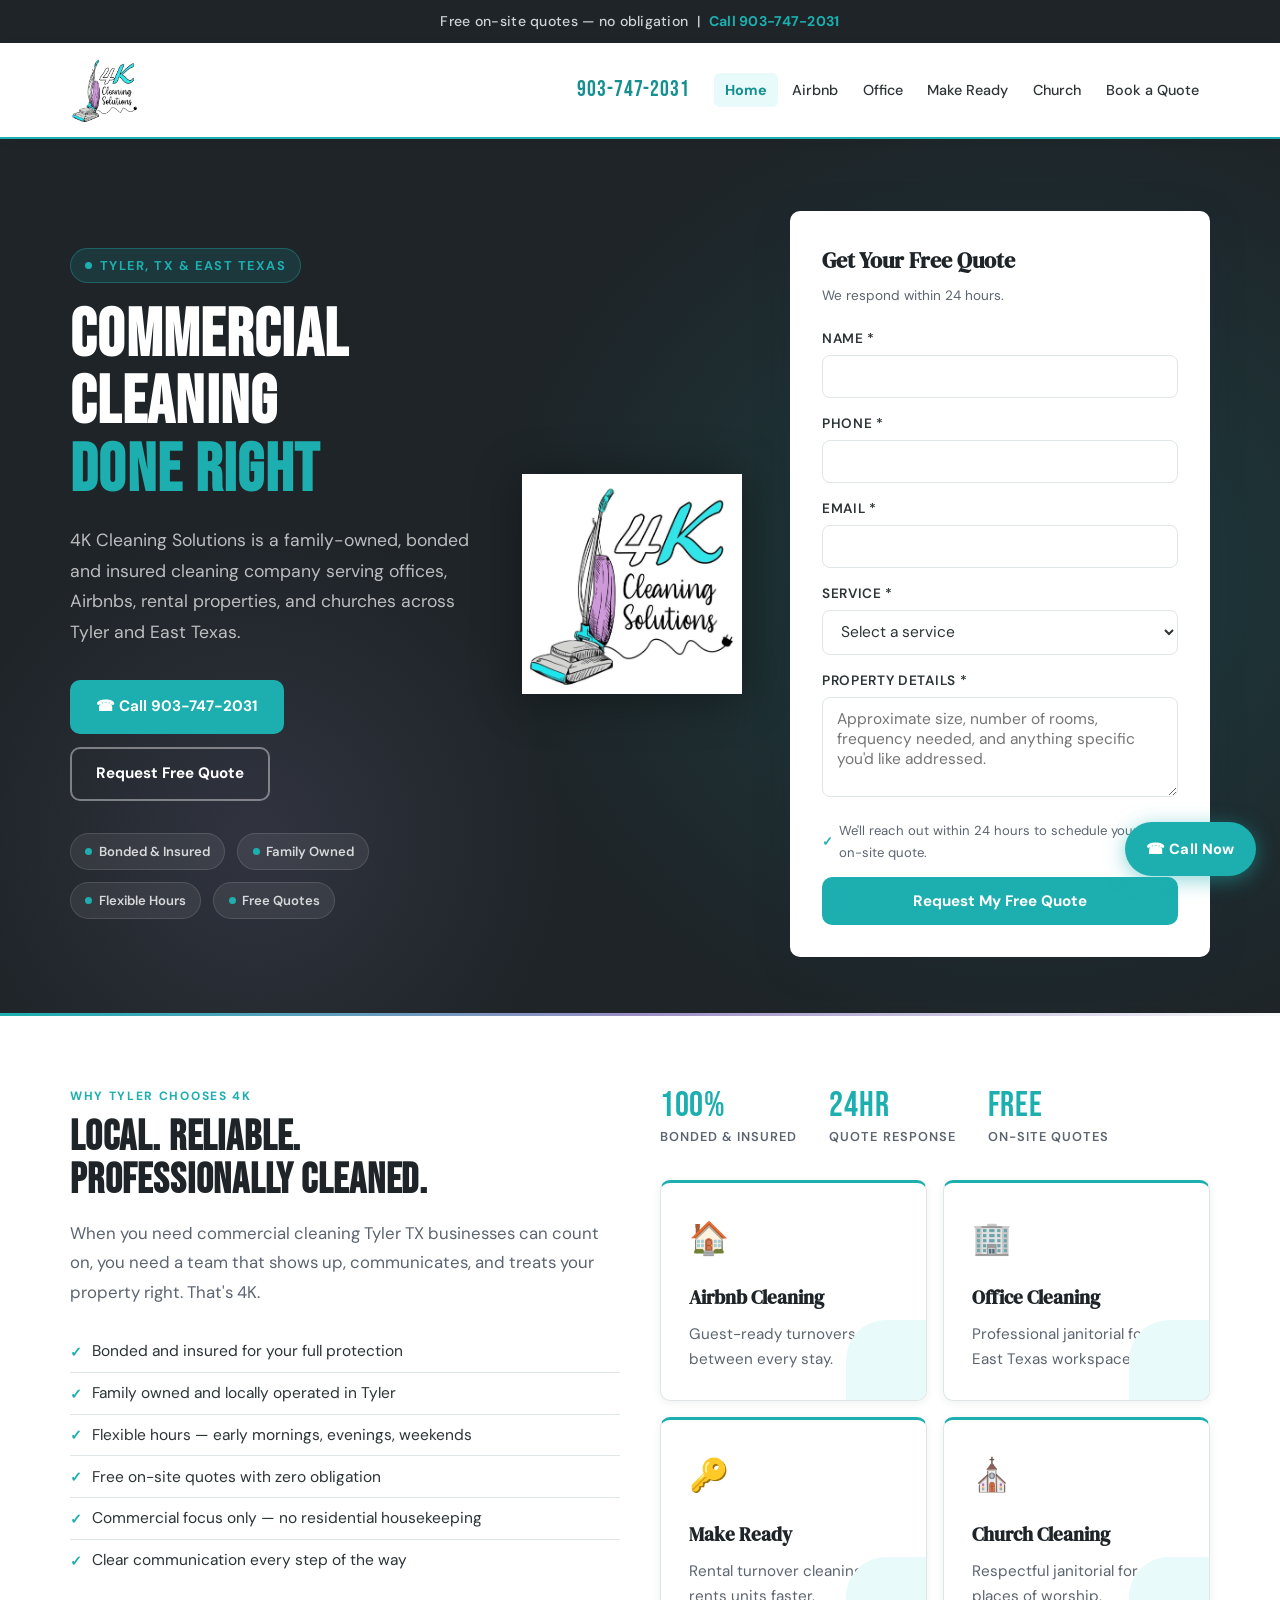
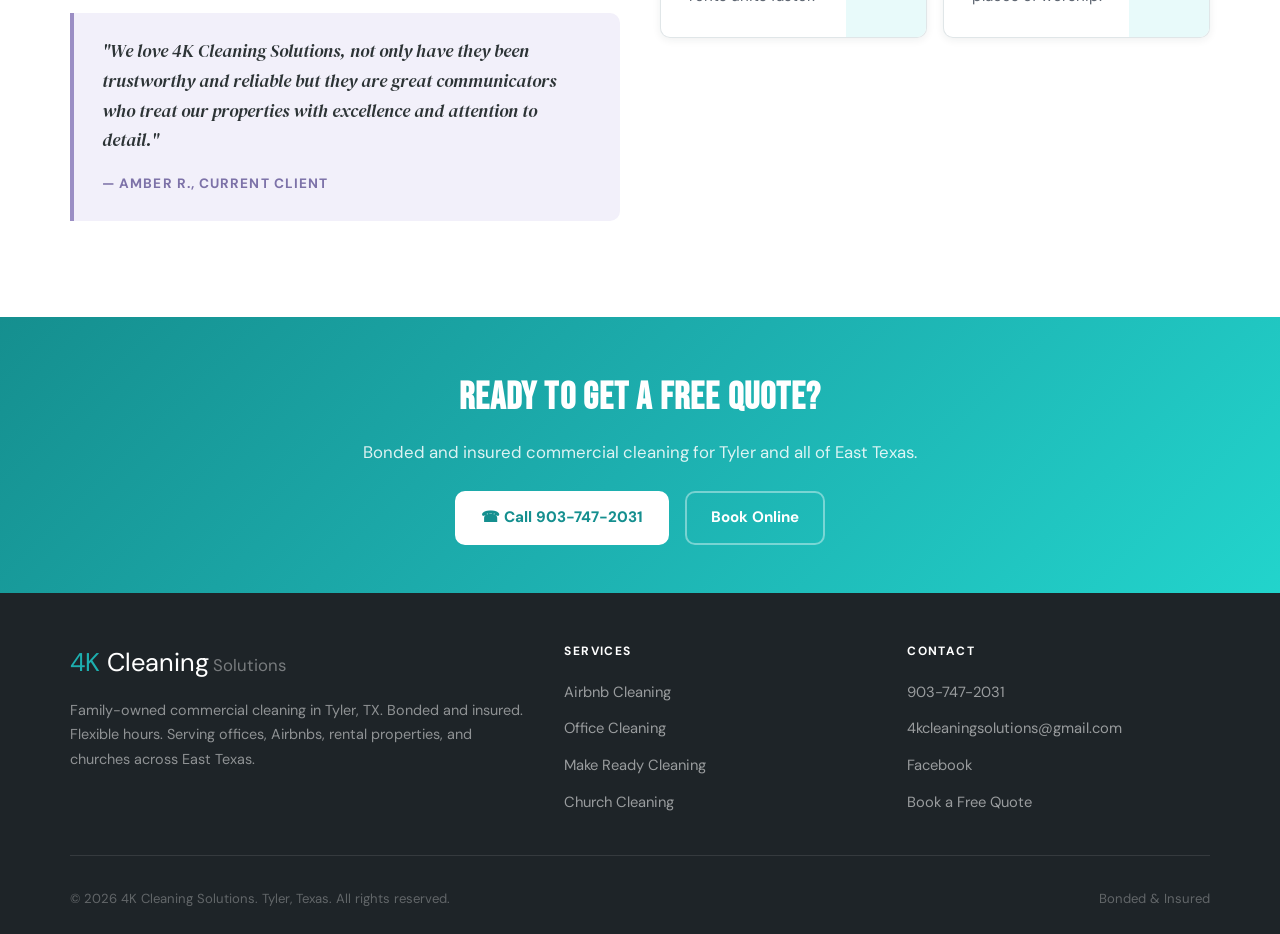
<file: index.html>
<!DOCTYPE html>
<html lang="en">
<head>
  <meta charset="UTF-8">
  <meta name="viewport" content="width=device-width, initial-scale=1.0">
  <title>Commercial Cleaning Tyler TX | Bonded &amp; Insured | 4K Cleaning Solutions</title>
  <meta name="description" content="4K Cleaning Solutions provides bonded and insured commercial cleaning in Tyler TX. Family owned, flexible hours. Offices, Airbnb, make ready, and church cleaning. Call 903-747-2031.">
  <link rel="stylesheet" href="css/styles.css">
  <link rel="icon" type="image/jpeg" href="FB_IMG_1780632750692.jpg">
</head>
<body>

<div class="alert-bar">
  Free on-site quotes — no obligation &nbsp;|&nbsp; <a href="tel:9037472031">Call 903-747-2031</a>
</div>

<header class="site-header">
  <div class="container header-inner">
    <a href="index.html" class="logo">
      <img src="FB_IMG_1780632750692.jpg" alt="4K Cleaning Solutions" class="logo-img">
    </a>
    <div class="header-right">
      <a href="tel:9037472031" class="header-phone">903-747-2031</a>
      <button class="nav-toggle" type="button" aria-label="Toggle menu">Menu</button>
      <nav class="main-nav" aria-label="Main navigation">
        <ul>
          <li><a href="index.html" class="active">Home</a></li>
          <li><a href="airbnb-cleaning-tyler-tx.html">Airbnb</a></li>
          <li><a href="office-cleaning-tyler-tx.html">Office</a></li>
          <li><a href="make-ready-cleaning-tyler-tx.html">Make Ready</a></li>
          <li><a href="church-cleaning-tyler-tx.html">Church</a></li>
          <li><a href="contact-book-tyler-tx.html">Book a Quote</a></li>
        </ul>
      </nav>
    </div>
  </div>
</header>

<section class="hero">
  <div class="container">
    <div class="hero-inner">
      <div class="hero-content">
        <div class="hero-text">
          <div class="hero-eyebrow">
            <span class="badge-dot"></span>
            Tyler, TX &amp; East Texas
          </div>
          <h1>Commercial<br>Cleaning<br><em>Done Right</em></h1>
          <p class="hero-lead">4K Cleaning Solutions is a family-owned, bonded and insured cleaning company serving offices, Airbnbs, rental properties, and churches across Tyler and East Texas.</p>
          <div class="hero-actions">
            <a href="tel:9037472031" class="btn btn-primary">&#9742; Call 903-747-2031</a>
            <a href="#quote-form" class="btn btn-outline">Request Free Quote</a>
          </div>
          <div class="hero-badges">
            <span class="badge"><span class="badge-dot"></span> Bonded &amp; Insured</span>
            <span class="badge"><span class="badge-dot"></span> Family Owned</span>
            <span class="badge"><span class="badge-dot"></span> Flexible Hours</span>
            <span class="badge"><span class="badge-dot"></span> Free Quotes</span>
          </div>
        </div>
        <div class="hero-logo">
          <img src="FB_IMG_1780632750692.jpg" alt="4K Cleaning Solutions" class="hero-logo-img">
        </div>
      </div>
      <div class="hero-form-card" id="quote-form">
        <h2>Get Your Free Quote</h2>
        <p class="form-sub">We respond within 24 hours.</p>
        <form id="quote-form-el" onsubmit="submitQuote(event)">
          <div class="form-group"><label>Name *</label><input type="text" id="q-name" required></div>
          <div class="form-group"><label>Phone *</label><input type="tel" id="q-phone" required></div>
          <div class="form-group"><label>Email *</label><input type="email" id="q-email" required></div>
          <div class="form-group"><label>Service *</label>
            <select id="q-service" required>
              <option value="">Select a service</option>
              <option>Airbnb Cleaning</option>
              <option>Office Cleaning</option>
              <option>Make Ready Cleaning</option>
              <option>Church Cleaning</option>
              <option>Gym Cleaning</option>
              <option>Floor Cleaning</option>
              <option>Other Commercial</option>
            </select>
          </div>
          <div class="form-group"><label>Property Details *</label><textarea id="q-details" required placeholder="Approximate size, number of rooms, frequency needed, and anything specific you'd like addressed."></textarea></div>
          <p class="form-submit-note">We'll reach out within 24 hours to schedule your free on-site quote.</p>
          <button type="submit" class="btn btn-primary btn-full" id="q-btn">Request My Free Quote</button>
          <p id="q-msg" style="display:none;margin-top:1rem;text-align:center;font-weight:700;"></p>
        </form>
        <script>
async function submitQuote(e) {
  e.preventDefault();
  const btn = document.getElementById('q-btn');
  const msg = document.getElementById('q-msg');
  btn.disabled = true;
  btn.textContent = 'Sending...';
  const contact = {
    id: crypto.randomUUID(),
    business: document.getElementById('q-name').value.trim(),
    contact: document.getElementById('q-name').value.trim(),
    phone: document.getElementById('q-phone').value.trim(),
    email: document.getElementById('q-email').value.trim(),
    address: '',
    status: 'lead',
    notes: document.getElementById('q-details').value.trim(),
    services: [{ service: document.getElementById('q-service').value, frequency:'', address:'', rate:'', monthlyRate:'', cleanerRate:'', tax:'taxable', cleaner:'', hours:'', nextclean:'', extraCleaners:[] }],
    invoices: [],
    balance: '0',
    balanceDue: ''
  };
  try {
    const res = await fetch('https://twohzspcpnoeoutxdcdz.supabase.co/rest/v1/contacts', {
      method: 'POST',
      headers: {
        'Content-Type': 'application/json',
        'apikey': 'sb_publishable_MbIxbCay3ePDbYBd68jC5g_8n_fNiI6',
        'Prefer': 'return=minimal'
      },
      body: JSON.stringify(contact)
    });
    if (res.ok) {
      msg.style.display = 'block';
      msg.style.color = 'var(--teal)';
      msg.textContent = 'Thanks! We will reach out within 24 hours.';
      document.getElementById('quote-form-el').reset();
      // Best-effort lead-notification email — must not block or override the success message
      try {
        await fetch('https://twohzspcpnoeoutxdcdz.supabase.co/functions/v1/notify-lead', {
          method: 'POST',
          headers: { 'Content-Type': 'application/json' },
          body: JSON.stringify({
            name: contact.contact,
            phone: contact.phone,
            email: contact.email,
            service: contact.services[0].service,
            notes: contact.notes
          })
        });
      } catch (_) { /* lead already saved; email is best-effort */ }
    } else {
      throw new Error('Failed');
    }
  } catch {
    msg.style.display = 'block';
    msg.style.color = 'red';
    msg.textContent = 'Something went wrong. Please call us at 903-747-2031.';
  }
  btn.disabled = false;
  btn.textContent = 'Request My Free Quote';
}
        </script>
      </div>
    </div>
  </div>
</section>

<hr class="divider">

<section class="section section-white">
  <div class="container">
    <div class="grid-2">
      <div>
        <span class="section-label">Why Tyler Chooses 4K</span>
        <h2 class="section-title">Local. Reliable.<br>Professionally Cleaned.</h2>
        <p class="section-sub">When you need commercial cleaning Tyler TX businesses can count on, you need a team that shows up, communicates, and treats your property right. That's 4K.</p>
        <ul class="trust-list" style="margin-top:1.5rem;">
          <li>Bonded and insured for your full protection</li>
          <li>Family owned and locally operated in Tyler</li>
          <li>Flexible hours — early mornings, evenings, weekends</li>
          <li>Free on-site quotes with zero obligation</li>
          <li>Commercial focus only — no residential housekeeping</li>
          <li>Clear communication every step of the way</li>
        </ul>
        <div class="testimonial-block">
          <blockquote>"We love 4K Cleaning Solutions, not only have they been trustworthy and reliable but they are great communicators who treat our properties with excellence and attention to detail."</blockquote>
          <cite>— Amber R., Current Client</cite>
        </div>
      </div>
      <div>
        <div class="stat-row" style="margin-bottom:2rem; margin-top:0.5rem;">
          <div class="stat"><span class="stat-num">100%</span><span class="stat-label">Bonded &amp; Insured</span></div>
          <div class="stat"><span class="stat-num">24hr</span><span class="stat-label">Quote Response</span></div>
          <div class="stat"><span class="stat-num">Free</span><span class="stat-label">On-Site Quotes</span></div>
        </div>
        <div class="grid-2" style="gap:1rem;">
          <a href="airbnb-cleaning-tyler-tx.html" class="card service-card" style="text-decoration:none;">
            <div class="card-icon">🏠</div>
            <h3>Airbnb Cleaning</h3>
            <p>Guest-ready turnovers between every stay.</p>
          </a>
          <a href="office-cleaning-tyler-tx.html" class="card service-card" style="text-decoration:none;">
            <div class="card-icon">🏢</div>
            <h3>Office Cleaning</h3>
            <p>Professional janitorial for East Texas workspaces.</p>
          </a>
          <a href="make-ready-cleaning-tyler-tx.html" class="card service-card" style="text-decoration:none;">
            <div class="card-icon">🔑</div>
            <h3>Make Ready</h3>
            <p>Rental turnover cleaning that rents units faster.</p>
          </a>
          <a href="church-cleaning-tyler-tx.html" class="card service-card" style="text-decoration:none;">
            <div class="card-icon">⛪</div>
            <h3>Church Cleaning</h3>
            <p>Respectful janitorial for places of worship.</p>
          </a>
        </div>
      </div>
    </div>
  </div>
</section>

<section class="cta-strip">
  <div class="container">
    <h2>Ready to Get a Free Quote?</h2>
    <p>Bonded and insured commercial cleaning for Tyler and all of East Texas.</p>
    <div style="display:flex;gap:1rem;justify-content:center;flex-wrap:wrap;">
      <a href="tel:9037472031" class="btn btn-white">&#9742; Call 903-747-2031</a>
      <a href="contact-book-tyler-tx.html" class="btn btn-outline">Book Online</a>
    </div>
  </div>
</section>

<footer class="site-footer">
  <div class="container">
    <div class="footer-grid">
      <div class="footer-brand">
        <div class="logo-text">
          <span class="logo-name"><span style="color:var(--teal)">4K</span> Cleaning</span>
          <span class="logo-tag">Solutions</span>
        </div>
        <p>Family-owned commercial cleaning in Tyler, TX. Bonded and insured. Flexible hours. Serving offices, Airbnbs, rental properties, and churches across East Texas.</p>
      </div>
      <div class="footer-col">
        <h4>Services</h4>
        <ul>
          <li><a href="airbnb-cleaning-tyler-tx.html">Airbnb Cleaning</a></li>
          <li><a href="office-cleaning-tyler-tx.html">Office Cleaning</a></li>
          <li><a href="make-ready-cleaning-tyler-tx.html">Make Ready Cleaning</a></li>
          <li><a href="church-cleaning-tyler-tx.html">Church Cleaning</a></li>
        </ul>
      </div>
      <div class="footer-col">
        <h4>Contact</h4>
        <ul>
          <li><a href="tel:9037472031">903-747-2031</a></li>
          <li><a href="mailto:4kcleaningsolutions@gmail.com">4kcleaningsolutions@gmail.com</a></li>
          <li><a href="https://www.facebook.com/profile.php?id=61575894995929" target="_blank" rel="noopener">Facebook</a></li>
          <li><a href="contact-book-tyler-tx.html">Book a Free Quote</a></li>
        </ul>
      </div>
    </div>
    <div class="footer-bottom">
      <span>&copy; 2026 4K Cleaning Solutions. Tyler, Texas. All rights reserved.</span>
      <span>Bonded &amp; Insured</span>
    </div>
  </div>
</footer>

<a href="tel:9037472031" class="sticky-call" aria-label="Call 903-747-2031">&#9742; Call Now</a>
<script src="js/main.js"></script>
</body>
</html>
</file>
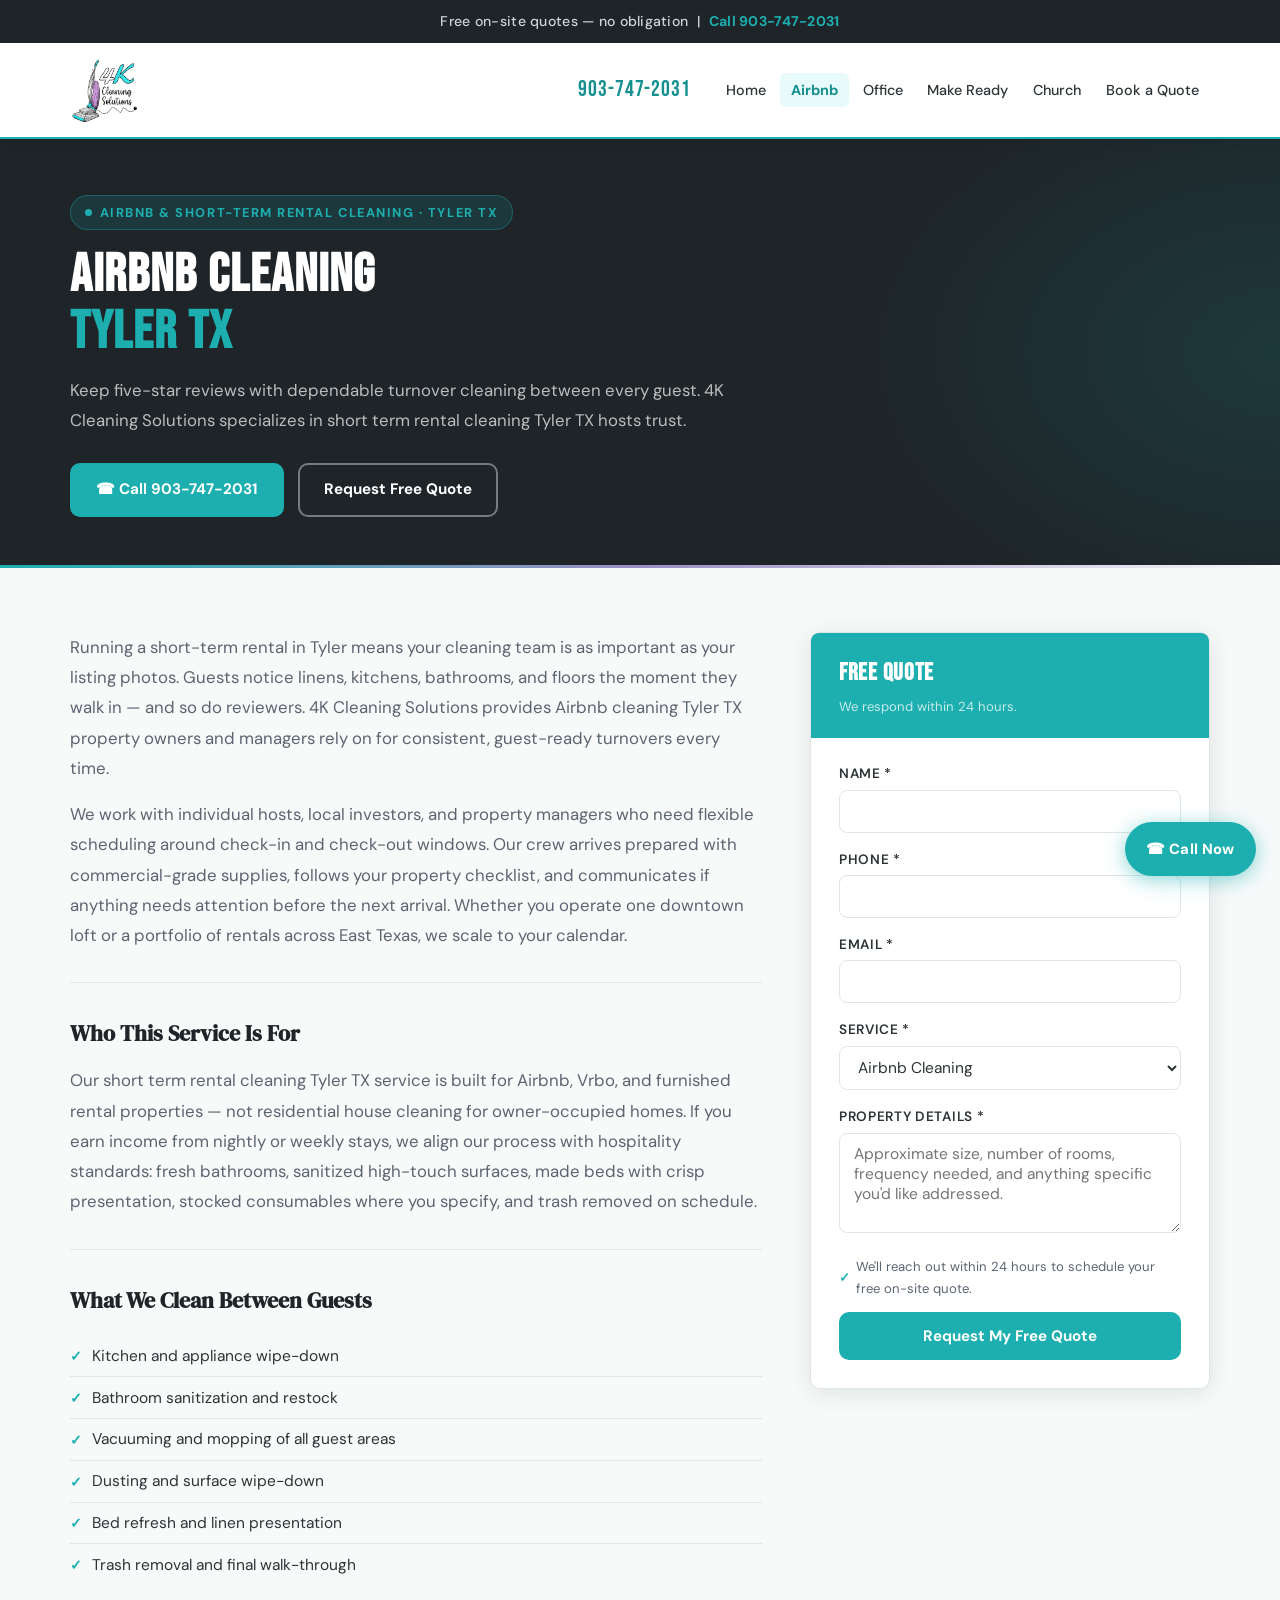
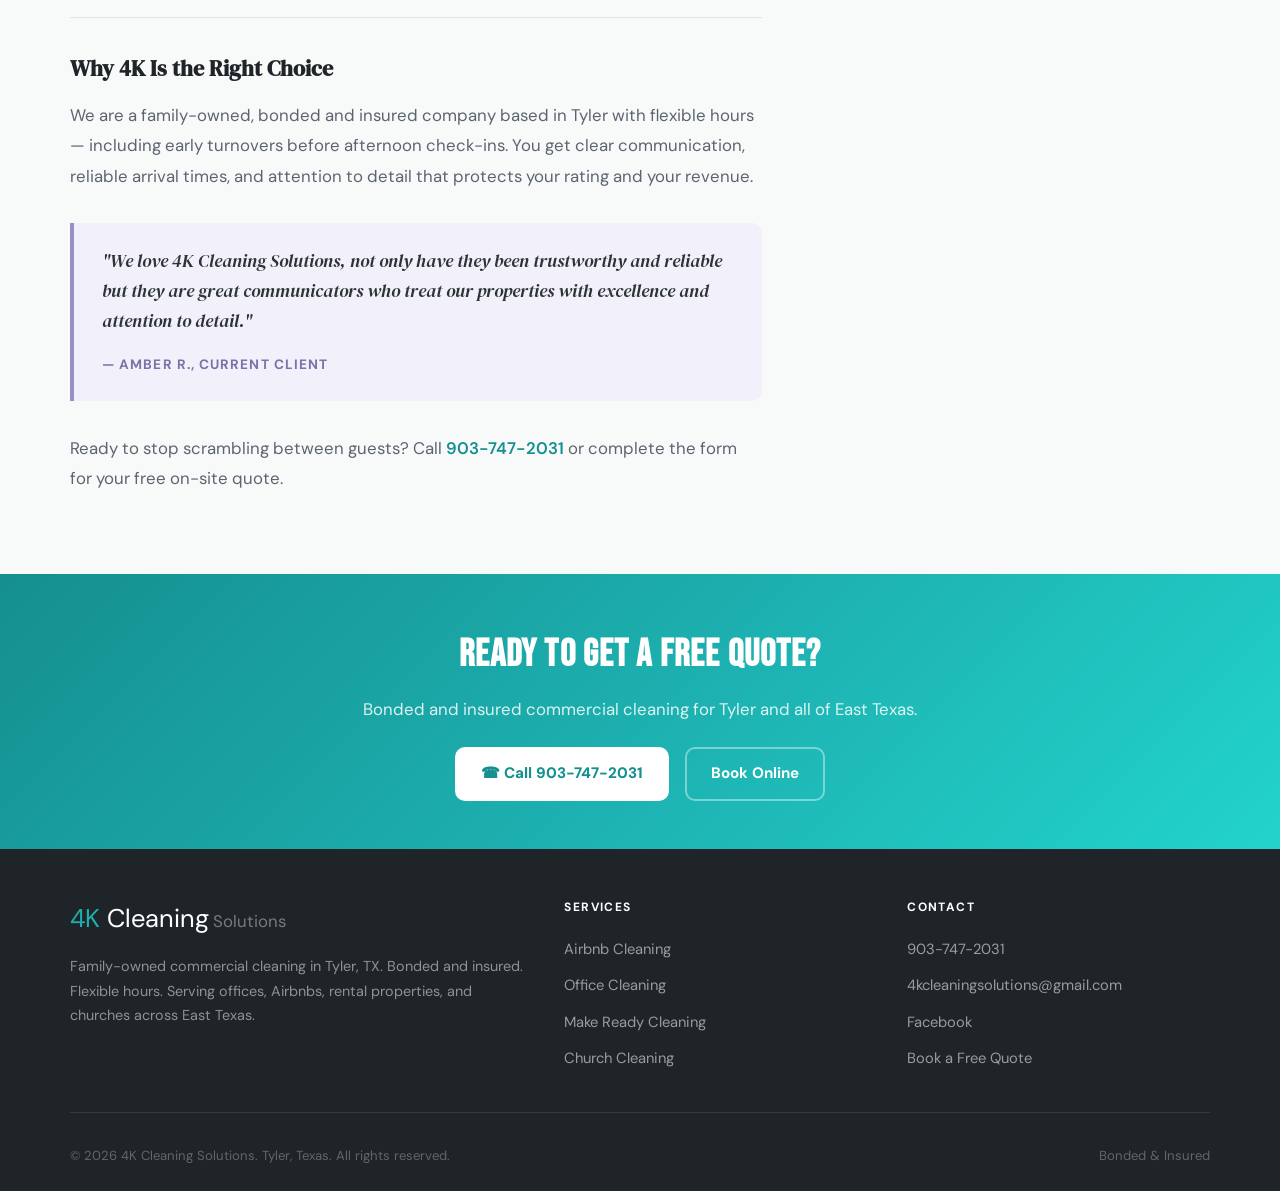
<file: airbnb-cleaning-tyler-tx.html>
<!DOCTYPE html>
<html lang="en">
<head>
  <meta charset="UTF-8">
  <meta name="viewport" content="width=device-width, initial-scale=1.0">
  <title>Airbnb Cleaning Tyler TX | Short-Term Rental Turnover | 4K Cleaning Solutions</title>
  <meta name="description" content="Professional Airbnb cleaning in Tyler TX and short term rental turnover cleaning. Fast, reliable guest-ready cleans. Bonded and insured. Free quotes: 903-747-2031.">
  <link rel="stylesheet" href="css/styles.css">
  <link rel="icon" type="image/jpeg" href="FB_IMG_1780632750692.jpg">
</head>
<body>

<div class="alert-bar">
  Free on-site quotes — no obligation &nbsp;|&nbsp; <a href="tel:9037472031">Call 903-747-2031</a>
</div>

<header class="site-header">
  <div class="container header-inner">
    <a href="index.html" class="logo">
      <img src="FB_IMG_1780632750692.jpg" alt="4K Cleaning Solutions" class="logo-img">
    </a>
    <div class="header-right">
      <a href="tel:9037472031" class="header-phone">903-747-2031</a>
      <button class="nav-toggle" type="button" aria-label="Toggle menu">Menu</button>
      <nav class="main-nav" aria-label="Main navigation">
        <ul>
          <li><a href="index.html" >Home</a></li>
          <li><a href="airbnb-cleaning-tyler-tx.html" class="active">Airbnb</a></li>
          <li><a href="office-cleaning-tyler-tx.html" >Office</a></li>
          <li><a href="make-ready-cleaning-tyler-tx.html" >Make Ready</a></li>
          <li><a href="church-cleaning-tyler-tx.html" >Church</a></li>
          <li><a href="contact-book-tyler-tx.html" >Book a Quote</a></li>
        </ul>
      </nav>
    </div>
  </div>
</header>

<section class="service-hero">
  <div class="container">
    <div class="service-hero-inner">
      <div class="hero-eyebrow" style="margin-bottom:1rem;">
        <span class="badge-dot"></span>
        Airbnb &amp; Short-Term Rental Cleaning · Tyler TX
      </div>
      <h1>Airbnb Cleaning<br><em>Tyler TX</em></h1>
      <p class="service-hero-lead">Keep five-star reviews with dependable turnover cleaning between every guest. 4K Cleaning Solutions specializes in short term rental cleaning Tyler TX hosts trust.</p>
      <div style="display:flex;gap:0.85rem;flex-wrap:wrap;">
        <a href="tel:9037472031" class="btn btn-primary">&#9742; Call 903-747-2031</a>
        <a href="#quote-form" class="btn btn-outline">Request Free Quote</a>
      </div>
    </div>
  </div>
</section>

<hr class="divider">

<section class="section">
  <div class="container">
    <div class="content-form-grid">
      <div class="service-content">
        <p>Running a short-term rental in Tyler means your cleaning team is as important as your listing photos. Guests notice linens, kitchens, bathrooms, and floors the moment they walk in — and so do reviewers. 4K Cleaning Solutions provides Airbnb cleaning Tyler TX property owners and managers rely on for consistent, guest-ready turnovers every time.</p>
        <p>We work with individual hosts, local investors, and property managers who need flexible scheduling around check-in and check-out windows. Our crew arrives prepared with commercial-grade supplies, follows your property checklist, and communicates if anything needs attention before the next arrival. Whether you operate one downtown loft or a portfolio of rentals across East Texas, we scale to your calendar.</p>
        <h2>Who This Service Is For</h2>
        <p>Our short term rental cleaning Tyler TX service is built for Airbnb, Vrbo, and furnished rental properties — not residential house cleaning for owner-occupied homes. If you earn income from nightly or weekly stays, we align our process with hospitality standards: fresh bathrooms, sanitized high-touch surfaces, made beds with crisp presentation, stocked consumables where you specify, and trash removed on schedule.</p>
        <h2>What We Clean Between Guests</h2>
        <ul class="trust-list">
          <li>Kitchen and appliance wipe-down</li>
          <li>Bathroom sanitization and restock</li>
          <li>Vacuuming and mopping of all guest areas</li>
          <li>Dusting and surface wipe-down</li>
          <li>Bed refresh and linen presentation</li>
          <li>Trash removal and final walk-through</li>
        </ul>
        <h2>Why 4K Is the Right Choice</h2>
        <p>We are a family-owned, bonded and insured company based in Tyler with flexible hours — including early turnovers before afternoon check-ins. You get clear communication, reliable arrival times, and attention to detail that protects your rating and your revenue.</p>
        <div class="testimonial-block">
          <blockquote>"We love 4K Cleaning Solutions, not only have they been trustworthy and reliable but they are great communicators who treat our properties with excellence and attention to detail."</blockquote>
          <cite>— Amber R., Current Client</cite>
        </div>
        <p>Ready to stop scrambling between guests? Call <a href="tel:9037472031">903-747-2031</a> or complete the form for your free on-site quote.</p>
      </div>
      <div class="sticky-form-wrap">
        <div class="form-card" id="quote-form">
          <div class="form-card-header">
            <h2>Free Quote</h2>
            <p>We respond within 24 hours.</p>
          </div>
          <form id="quote-form-el" onsubmit="submitQuote(event)">
            <div class="form-group"><label>Name *</label><input type="text" id="q-name" required></div>
            <div class="form-group"><label>Phone *</label><input type="tel" id="q-phone" required></div>
            <div class="form-group"><label>Email *</label><input type="email" id="q-email" required></div>
            <div class="form-group"><label>Service *</label>
              <select id="q-service" required>
                <option value="">Select a service</option>
                <option selected>Airbnb Cleaning</option>
                <option>Office Cleaning</option>
                <option>Make Ready Cleaning</option>
                <option>Church Cleaning</option>
                <option>Gym Cleaning</option>
                <option>Floor Cleaning</option>
                <option>Other Commercial</option>
              </select>
            </div>
            <div class="form-group"><label>Property Details *</label><textarea id="q-details" required placeholder="Approximate size, number of rooms, frequency needed, and anything specific you'd like addressed."></textarea></div>
            <p class="form-submit-note">We'll reach out within 24 hours to schedule your free on-site quote.</p>
            <button type="submit" class="btn btn-primary btn-full" id="q-btn">Request My Free Quote</button>
            <p id="q-msg" style="display:none;margin-top:1rem;text-align:center;font-weight:700;"></p>
          </form>
          <script>
async function submitQuote(e) {
  e.preventDefault();
  const btn = document.getElementById('q-btn');
  const msg = document.getElementById('q-msg');
  btn.disabled = true;
  btn.textContent = 'Sending...';
  const contact = {
    id: crypto.randomUUID(),
    business: document.getElementById('q-name').value.trim(),
    contact: document.getElementById('q-name').value.trim(),
    phone: document.getElementById('q-phone').value.trim(),
    email: document.getElementById('q-email').value.trim(),
    address: '',
    status: 'lead',
    notes: document.getElementById('q-details').value.trim(),
    services: [{ service: document.getElementById('q-service').value, frequency:'', address:'', rate:'', monthlyRate:'', cleanerRate:'', tax:'taxable', cleaner:'', hours:'', nextclean:'', extraCleaners:[] }],
    invoices: [],
    balance: '0',
    balanceDue: ''
  };
  try {
    const res = await fetch('https://twohzspcpnoeoutxdcdz.supabase.co/rest/v1/contacts', {
      method: 'POST',
      headers: {
        'Content-Type': 'application/json',
        'apikey': 'sb_publishable_MbIxbCay3ePDbYBd68jC5g_8n_fNiI6',
        'Prefer': 'return=minimal'
      },
      body: JSON.stringify(contact)
    });
    if (res.ok) {
      msg.style.display = 'block';
      msg.style.color = 'var(--teal)';
      msg.textContent = 'Thanks! We will reach out within 24 hours.';
      document.getElementById('quote-form-el').reset();
      // Best-effort lead-notification email — must not block or override the success message
      try {
        await fetch('https://twohzspcpnoeoutxdcdz.supabase.co/functions/v1/notify-lead', {
          method: 'POST',
          headers: { 'Content-Type': 'application/json' },
          body: JSON.stringify({
            name: contact.contact,
            phone: contact.phone,
            email: contact.email,
            service: contact.services[0].service,
            notes: contact.notes
          })
        });
      } catch (_) { /* lead already saved; email is best-effort */ }
    } else {
      throw new Error('Failed');
    }
  } catch {
    msg.style.display = 'block';
    msg.style.color = 'red';
    msg.textContent = 'Something went wrong. Please call us at 903-747-2031.';
  }
  btn.disabled = false;
  btn.textContent = 'Request My Free Quote';
}
          </script>
        </div>
      </div>
    </div>
  </div>
</section>

<section class="cta-strip">
  <div class="container">
    <h2>Ready to Get a Free Quote?</h2>
    <p>Bonded and insured commercial cleaning for Tyler and all of East Texas.</p>
    <div style="display:flex;gap:1rem;justify-content:center;flex-wrap:wrap;">
      <a href="tel:9037472031" class="btn btn-white">&#9742; Call 903-747-2031</a>
      <a href="contact-book-tyler-tx.html" class="btn btn-outline">Book Online</a>
    </div>
  </div>
</section>

<footer class="site-footer">
  <div class="container">
    <div class="footer-grid">
      <div class="footer-brand">
        <div class="logo-text">
          <span class="logo-name"><span style="color:var(--teal)">4K</span> Cleaning</span>
          <span class="logo-tag">Solutions</span>
        </div>
        <p>Family-owned commercial cleaning in Tyler, TX. Bonded and insured. Flexible hours. Serving offices, Airbnbs, rental properties, and churches across East Texas.</p>
      </div>
      <div class="footer-col">
        <h4>Services</h4>
        <ul>
          <li><a href="airbnb-cleaning-tyler-tx.html">Airbnb Cleaning</a></li>
          <li><a href="office-cleaning-tyler-tx.html">Office Cleaning</a></li>
          <li><a href="make-ready-cleaning-tyler-tx.html">Make Ready Cleaning</a></li>
          <li><a href="church-cleaning-tyler-tx.html">Church Cleaning</a></li>
        </ul>
      </div>
      <div class="footer-col">
        <h4>Contact</h4>
        <ul>
          <li><a href="tel:9037472031">903-747-2031</a></li>
          <li><a href="mailto:4kcleaningsolutions@gmail.com">4kcleaningsolutions@gmail.com</a></li>
          <li><a href="https://www.facebook.com/profile.php?id=61575894995929" target="_blank" rel="noopener">Facebook</a></li>
          <li><a href="contact-book-tyler-tx.html">Book a Free Quote</a></li>
        </ul>
      </div>
    </div>
    <div class="footer-bottom">
      <span>&copy; 2026 4K Cleaning Solutions. Tyler, Texas. All rights reserved.</span>
      <span>Bonded &amp; Insured</span>
    </div>
  </div>
</footer>

<a href="tel:9037472031" class="sticky-call" aria-label="Call 903-747-2031">&#9742; Call Now</a>
<script src="js/main.js"></script>
</body>
</html>
</file>
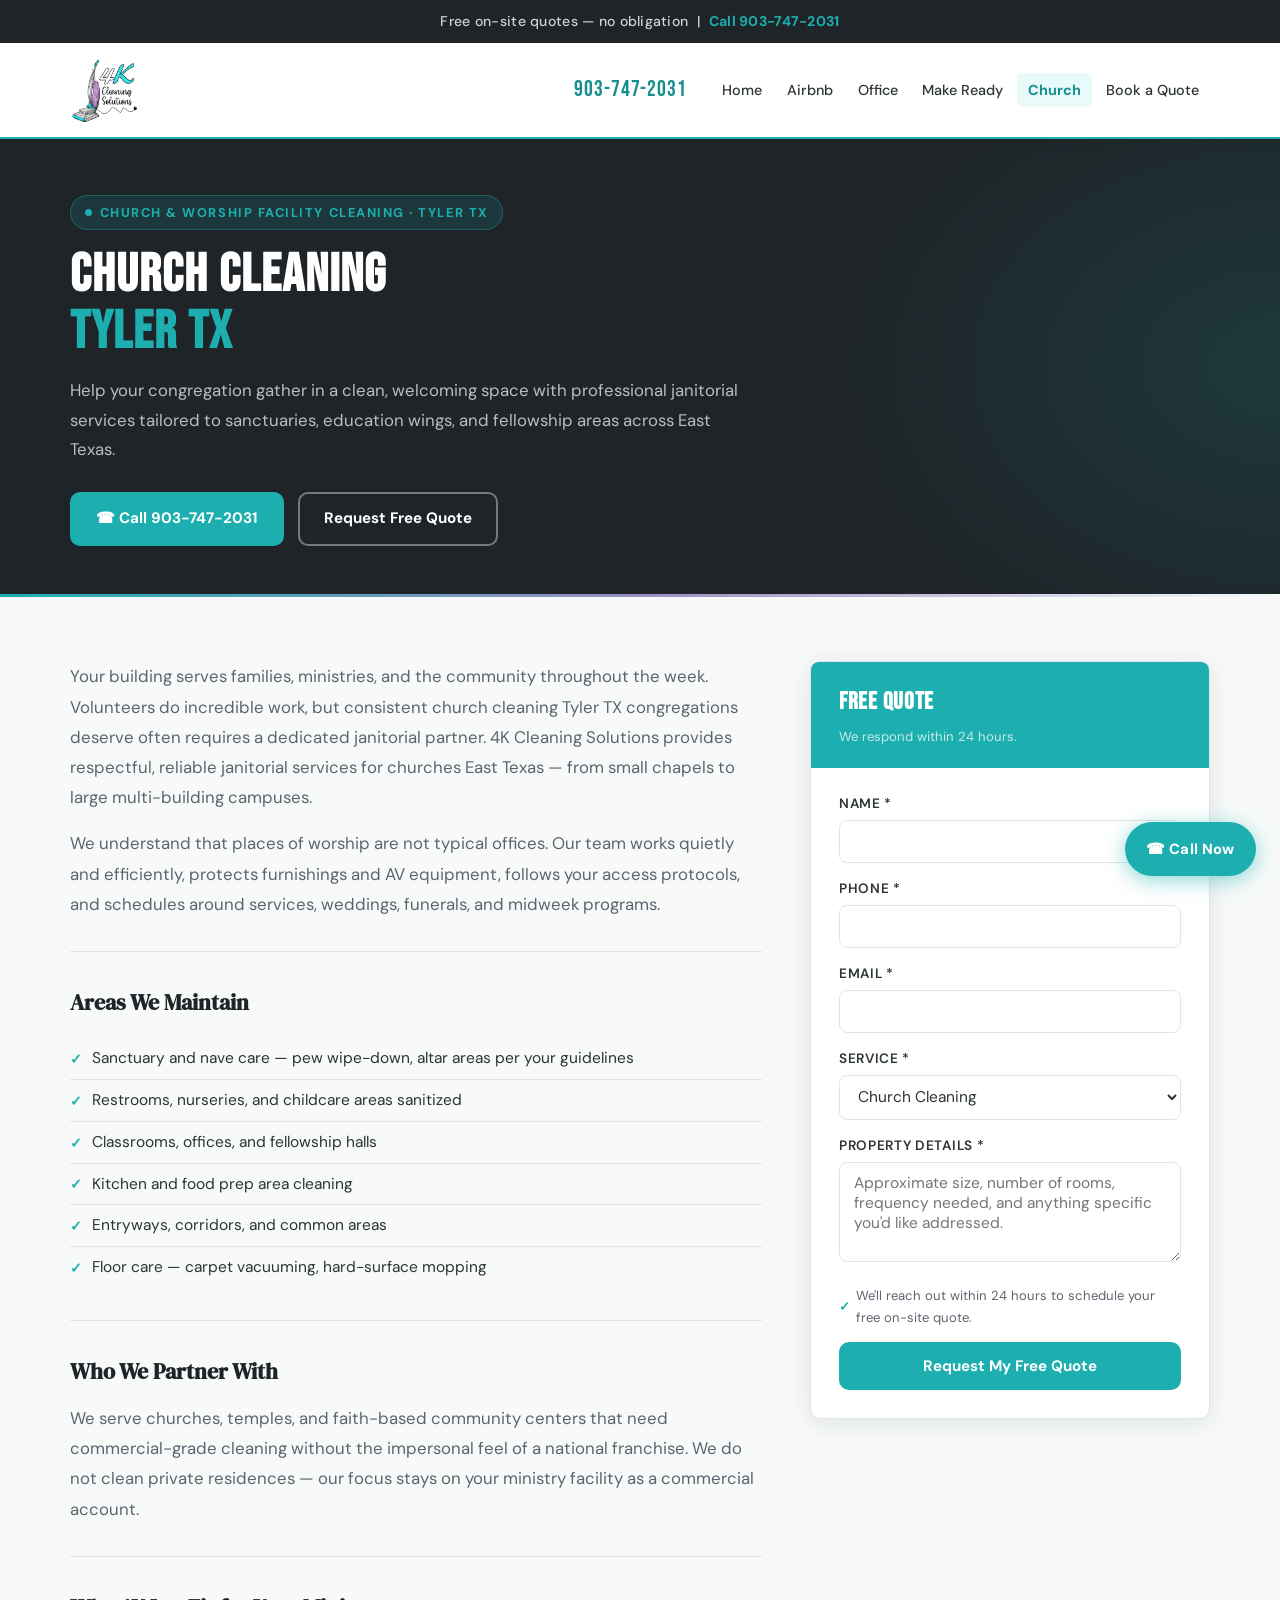
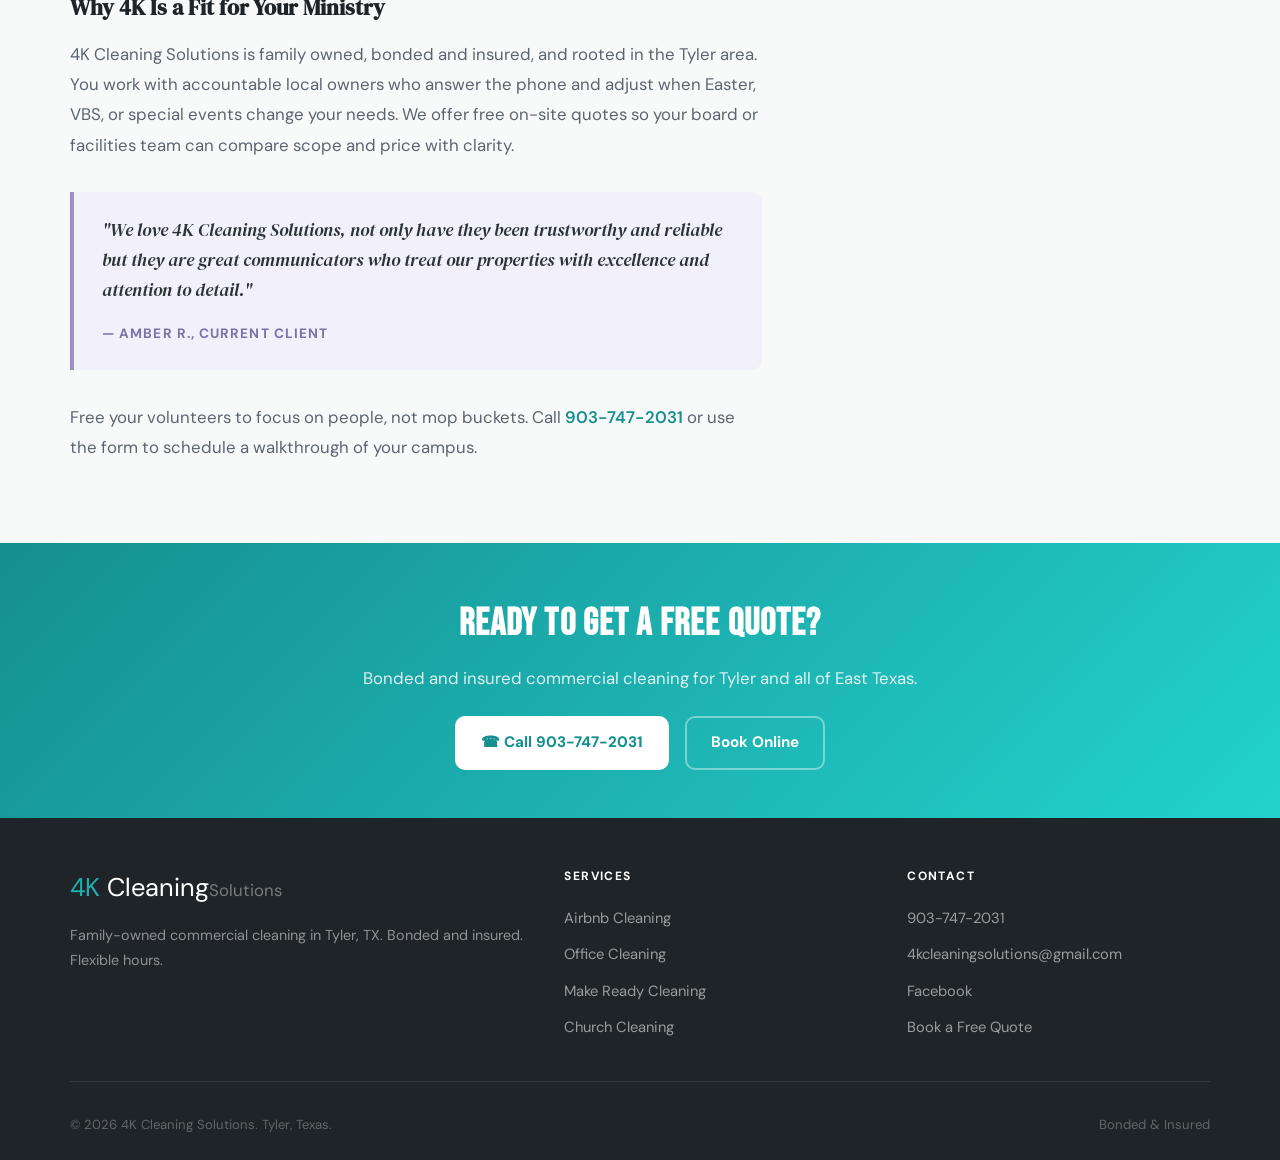
<file: church-cleaning-tyler-tx.html>
<!DOCTYPE html>
<html lang="en">
<head>
  <meta charset="UTF-8">
  <meta name="viewport" content="width=device-width, initial-scale=1.0">
  <title>Church Cleaning Tyler TX | Janitorial Services for Churches East Texas | 4K Cleaning Solutions</title>
  <meta name="description" content="Church cleaning Tyler TX and janitorial services for churches East Texas. Respectful, thorough cleaning for sanctuaries, classrooms, and fellowship halls. 903-747-2031.">
  <link rel="stylesheet" href="css/styles.css">
  <link rel="icon" type="image/jpeg" href="FB_IMG_1780632750692.jpg">
</head>
<body>
<div class="alert-bar">Free on-site quotes — no obligation &nbsp;|&nbsp; <a href="tel:9037472031">Call 903-747-2031</a></div>
<header class="site-header">
  <div class="container header-inner">
    <a href="index.html" class="logo">
      <img src="FB_IMG_1780632750692.jpg" alt="4K Cleaning Solutions" class="logo-img">
    </a>
    <div class="header-right">
      <a href="tel:9037472031" class="header-phone">903-747-2031</a>
      <button class="nav-toggle" type="button">Menu</button>
      <nav class="main-nav">
        <ul>
          <li><a href="index.html">Home</a></li>
          <li><a href="airbnb-cleaning-tyler-tx.html">Airbnb</a></li>
          <li><a href="office-cleaning-tyler-tx.html">Office</a></li>
          <li><a href="make-ready-cleaning-tyler-tx.html" >Make Ready</a></li>
          <li><a href="church-cleaning-tyler-tx.html" class="active">Church</a></li>
          <li><a href="contact-book-tyler-tx.html">Book a Quote</a></li>
        </ul>
      </nav>
    </div>
  </div>
</header>
<section class="service-hero">
  <div class="container">
    <div class="service-hero-inner">
      <div class="hero-eyebrow" style="margin-bottom:1rem;"><span class="badge-dot"></span> Church &amp; Worship Facility Cleaning · Tyler TX</div>
      <h1>Church Cleaning<br><em>Tyler TX</em></h1>
      <p class="service-hero-lead">Help your congregation gather in a clean, welcoming space with professional janitorial services tailored to sanctuaries, education wings, and fellowship areas across East Texas.</p>
      <div style="display:flex;gap:0.85rem;flex-wrap:wrap;">
        <a href="tel:9037472031" class="btn btn-primary">&#9742; Call 903-747-2031</a>
        <a href="#quote-form" class="btn btn-outline">Request Free Quote</a>
      </div>
    </div>
  </div>
</section>
<hr class="divider">
<section class="section">
  <div class="container">
    <div class="content-form-grid">
      <div class="service-content"><p>Your building serves families, ministries, and the community throughout the week. Volunteers do incredible work, but consistent church cleaning Tyler TX congregations deserve often requires a dedicated janitorial partner. 4K Cleaning Solutions provides respectful, reliable janitorial services for churches East Texas — from small chapels to large multi-building campuses.</p>
        <p>We understand that places of worship are not typical offices. Our team works quietly and efficiently, protects furnishings and AV equipment, follows your access protocols, and schedules around services, weddings, funerals, and midweek programs.</p>
        <h2>Areas We Maintain</h2>
        <ul class="trust-list">
          <li>Sanctuary and nave care — pew wipe-down, altar areas per your guidelines</li>
          <li>Restrooms, nurseries, and childcare areas sanitized</li>
          <li>Classrooms, offices, and fellowship halls</li>
          <li>Kitchen and food prep area cleaning</li>
          <li>Entryways, corridors, and common areas</li>
          <li>Floor care — carpet vacuuming, hard-surface mopping</li>
        </ul>
        <h2>Who We Partner With</h2>
        <p>We serve churches, temples, and faith-based community centers that need commercial-grade cleaning without the impersonal feel of a national franchise. We do not clean private residences — our focus stays on your ministry facility as a commercial account.</p>
        <h2>Why 4K Is a Fit for Your Ministry</h2>
        <p>4K Cleaning Solutions is family owned, bonded and insured, and rooted in the Tyler area. You work with accountable local owners who answer the phone and adjust when Easter, VBS, or special events change your needs. We offer free on-site quotes so your board or facilities team can compare scope and price with clarity.</p>
        <div class="testimonial-block">
          <blockquote>"We love 4K Cleaning Solutions, not only have they been trustworthy and reliable but they are great communicators who treat our properties with excellence and attention to detail."</blockquote>
          <cite>— Amber R., Current Client</cite>
        </div>
        <p>Free your volunteers to focus on people, not mop buckets. Call <a href="tel:9037472031">903-747-2031</a> or use the form to schedule a walkthrough of your campus.</p></div>
      <div class="sticky-form-wrap">
        <div class="form-card" id="quote-form">
          <div class="form-card-header"><h2>Free Quote</h2><p>We respond within 24 hours.</p></div>
          <form id="quote-form-el" onsubmit="submitQuote(event)">
            <div class="form-group"><label>Name *</label><input type="text" id="q-name" required></div>
            <div class="form-group"><label>Phone *</label><input type="tel" id="q-phone" required></div>
            <div class="form-group"><label>Email *</label><input type="email" id="q-email" required></div>
            <div class="form-group"><label>Service *</label>
              <select id="q-service" required>
                <option value="">Select a service</option>
                <option>Airbnb Cleaning</option>
                <option>Office Cleaning</option>
                <option>Make Ready Cleaning</option>
                <option selected>Church Cleaning</option>
                <option>Gym Cleaning</option>
                <option>Floor Cleaning</option>
                <option>Other Commercial</option>
              </select>
            </div>
            <div class="form-group"><label>Property Details *</label><textarea id="q-details" required placeholder="Approximate size, number of rooms, frequency needed, and anything specific you'd like addressed."></textarea></div>
            <p class="form-submit-note">We'll reach out within 24 hours to schedule your free on-site quote.</p>
            <button type="submit" class="btn btn-primary btn-full" id="q-btn">Request My Free Quote</button>
            <p id="q-msg" style="display:none;margin-top:1rem;text-align:center;font-weight:700;"></p>
          </form>
          <script>
async function submitQuote(e) {
  e.preventDefault();
  const btn = document.getElementById('q-btn');
  const msg = document.getElementById('q-msg');
  btn.disabled = true;
  btn.textContent = 'Sending...';
  const contact = {
    id: crypto.randomUUID(),
    business: document.getElementById('q-name').value.trim(),
    contact: document.getElementById('q-name').value.trim(),
    phone: document.getElementById('q-phone').value.trim(),
    email: document.getElementById('q-email').value.trim(),
    address: '',
    status: 'lead',
    notes: document.getElementById('q-details').value.trim(),
    services: [{ service: document.getElementById('q-service').value, frequency:'', address:'', rate:'', monthlyRate:'', cleanerRate:'', tax:'taxable', cleaner:'', hours:'', nextclean:'', extraCleaners:[] }],
    invoices: [],
    balance: '0',
    balanceDue: ''
  };
  try {
    const res = await fetch('https://twohzspcpnoeoutxdcdz.supabase.co/rest/v1/contacts', {
      method: 'POST',
      headers: {
        'Content-Type': 'application/json',
        'apikey': 'sb_publishable_MbIxbCay3ePDbYBd68jC5g_8n_fNiI6',
        'Prefer': 'return=minimal'
      },
      body: JSON.stringify(contact)
    });
    if (res.ok) {
      msg.style.display = 'block';
      msg.style.color = 'var(--teal)';
      msg.textContent = 'Thanks! We will reach out within 24 hours.';
      document.getElementById('quote-form-el').reset();
      // Best-effort lead-notification email — must not block or override the success message
      try {
        await fetch('https://twohzspcpnoeoutxdcdz.supabase.co/functions/v1/notify-lead', {
          method: 'POST',
          headers: { 'Content-Type': 'application/json' },
          body: JSON.stringify({
            name: contact.contact,
            phone: contact.phone,
            email: contact.email,
            service: contact.services[0].service,
            notes: contact.notes
          })
        });
      } catch (_) { /* lead already saved; email is best-effort */ }
    } else {
      throw new Error('Failed');
    }
  } catch {
    msg.style.display = 'block';
    msg.style.color = 'red';
    msg.textContent = 'Something went wrong. Please call us at 903-747-2031.';
  }
  btn.disabled = false;
  btn.textContent = 'Request My Free Quote';
}
          </script>
        </div>
      </div>
    </div>
  </div>
</section>
<section class="cta-strip">
  <div class="container">
    <h2>Ready to Get a Free Quote?</h2>
    <p>Bonded and insured commercial cleaning for Tyler and all of East Texas.</p>
    <div style="display:flex;gap:1rem;justify-content:center;flex-wrap:wrap;">
      <a href="tel:9037472031" class="btn btn-white">&#9742; Call 903-747-2031</a>
      <a href="contact-book-tyler-tx.html" class="btn btn-outline">Book Online</a>
    </div>
  </div>
</section>
<footer class="site-footer">
  <div class="container">
    <div class="footer-grid">
      <div class="footer-brand">
        <div class="logo-text"><span class="logo-name"><span style="color:var(--teal)">4K</span> Cleaning</span><span class="logo-tag">Solutions</span></div>
        <p>Family-owned commercial cleaning in Tyler, TX. Bonded and insured. Flexible hours.</p>
      </div>
      <div class="footer-col"><h4>Services</h4><ul>
        <li><a href="airbnb-cleaning-tyler-tx.html">Airbnb Cleaning</a></li>
        <li><a href="office-cleaning-tyler-tx.html">Office Cleaning</a></li>
        <li><a href="make-ready-cleaning-tyler-tx.html">Make Ready Cleaning</a></li>
        <li><a href="church-cleaning-tyler-tx.html">Church Cleaning</a></li>
      </ul></div>
      <div class="footer-col"><h4>Contact</h4><ul>
        <li><a href="tel:9037472031">903-747-2031</a></li>
        <li><a href="mailto:4kcleaningsolutions@gmail.com">4kcleaningsolutions@gmail.com</a></li>
        <li><a href="https://www.facebook.com/profile.php?id=61575894995929" target="_blank" rel="noopener">Facebook</a></li>
        <li><a href="contact-book-tyler-tx.html">Book a Free Quote</a></li>
      </ul></div>
    </div>
    <div class="footer-bottom"><span>&copy; 2026 4K Cleaning Solutions. Tyler, Texas.</span><span>Bonded &amp; Insured</span></div>
  </div>
</footer>
<a href="tel:9037472031" class="sticky-call">&#9742; Call Now</a>
<script src="js/main.js"></script>
</body>
</html>
</file>
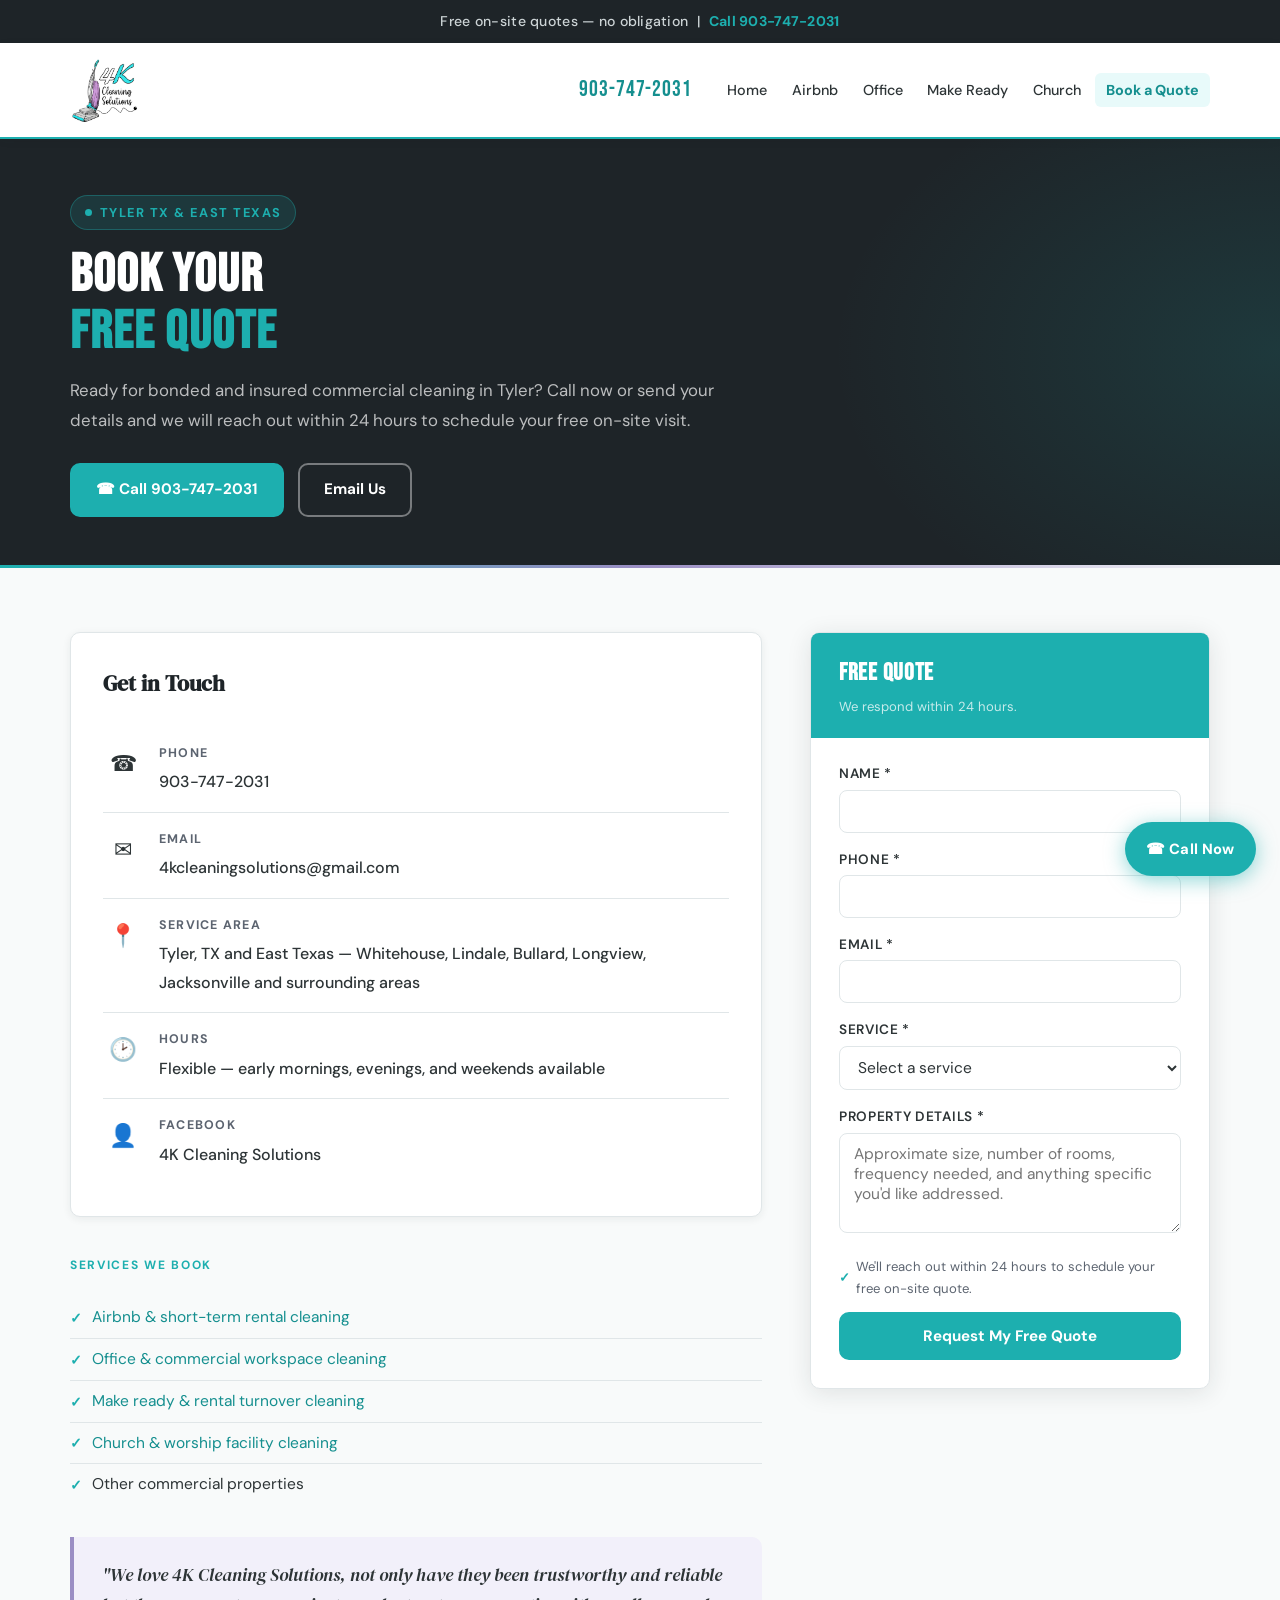
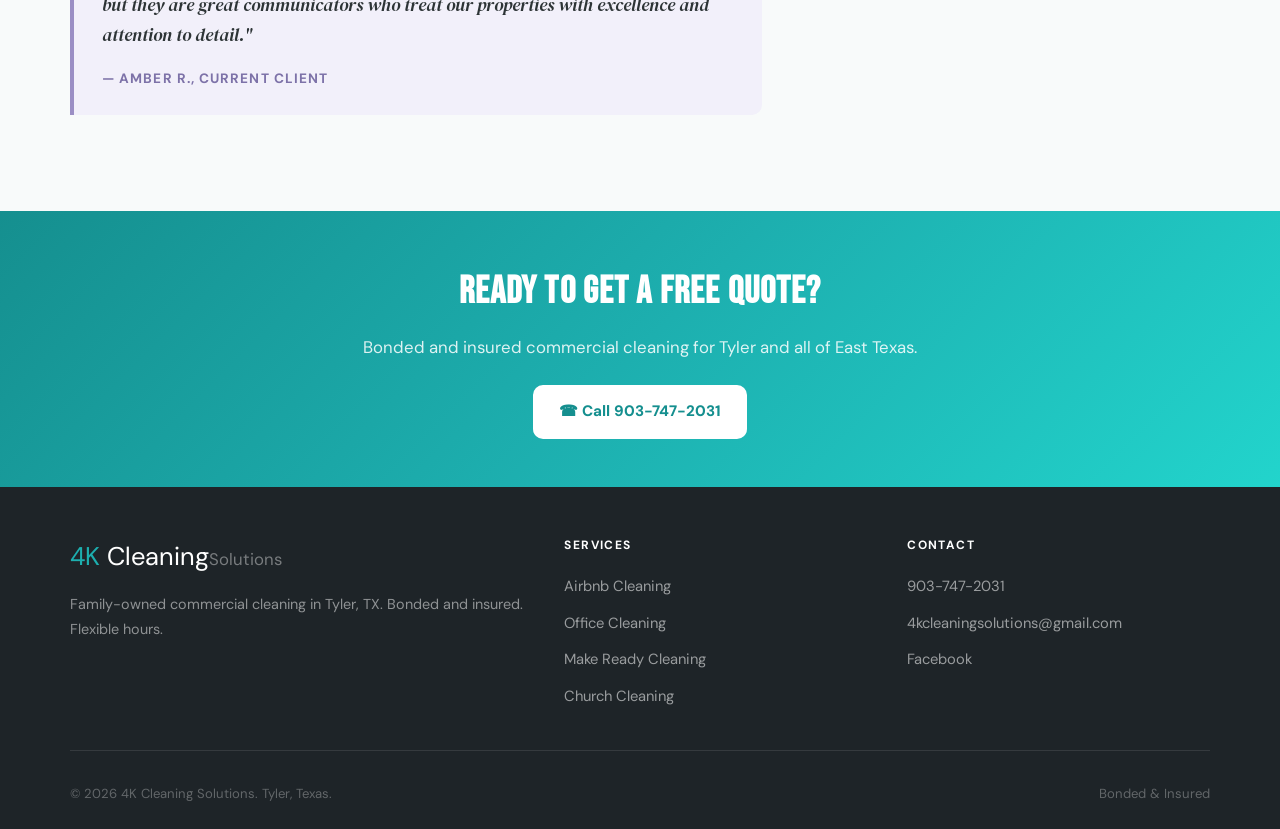
<file: contact-book-tyler-tx.html>
<!DOCTYPE html>
<html lang="en">
<head>
  <meta charset="UTF-8">
  <meta name="viewport" content="width=device-width, initial-scale=1.0">
  <title>Contact &amp; Book Cleaning | 4K Cleaning Solutions Tyler TX</title>
  <meta name="description" content="Contact 4K Cleaning Solutions to book commercial cleaning in Tyler TX. Call 903-747-2031 or request a free on-site quote online. Bonded and insured.">
  <link rel="stylesheet" href="css/styles.css">
  <link rel="icon" type="image/jpeg" href="FB_IMG_1780632750692.jpg">
</head>
<body>
<div class="alert-bar">Free on-site quotes — no obligation &nbsp;|&nbsp; <a href="tel:9037472031">Call 903-747-2031</a></div>
<header class="site-header">
  <div class="container header-inner">
    <a href="index.html" class="logo">
      <img src="FB_IMG_1780632750692.jpg" alt="4K Cleaning Solutions" class="logo-img">
    </a>
    <div class="header-right">
      <a href="tel:9037472031" class="header-phone">903-747-2031</a>
      <button class="nav-toggle" type="button">Menu</button>
      <nav class="main-nav">
        <ul>
          <li><a href="index.html">Home</a></li>
          <li><a href="airbnb-cleaning-tyler-tx.html">Airbnb</a></li>
          <li><a href="office-cleaning-tyler-tx.html">Office</a></li>
          <li><a href="make-ready-cleaning-tyler-tx.html">Make Ready</a></li>
          <li><a href="church-cleaning-tyler-tx.html">Church</a></li>
          <li><a href="contact-book-tyler-tx.html" class="active">Book a Quote</a></li>
        </ul>
      </nav>
    </div>
  </div>
</header>

<section class="service-hero">
  <div class="container">
    <div class="service-hero-inner">
      <div class="hero-eyebrow" style="margin-bottom:1rem;"><span class="badge-dot"></span> Tyler TX &amp; East Texas</div>
      <h1>Book Your<br><em>Free Quote</em></h1>
      <p class="service-hero-lead">Ready for bonded and insured commercial cleaning in Tyler? Call now or send your details and we will reach out within 24 hours to schedule your free on-site visit.</p>
      <div style="display:flex;gap:0.85rem;flex-wrap:wrap;">
        <a href="tel:9037472031" class="btn btn-primary">&#9742; Call 903-747-2031</a>
        <a href="mailto:4kcleaningsolutions@gmail.com" class="btn btn-outline">Email Us</a>
      </div>
    </div>
  </div>
</section>

<hr class="divider">

<section class="section">
  <div class="container">
    <div class="content-form-grid">
      <div>
        <div class="contact-info-block">
          <h2>Get in Touch</h2>
          <div class="contact-row">
            <div class="contact-icon">&#9742;</div>
            <div class="contact-detail">
              <strong>Phone</strong>
              <a href="tel:9037472031">903-747-2031</a>
            </div>
          </div>
          <div class="contact-row">
            <div class="contact-icon">&#9993;</div>
            <div class="contact-detail">
              <strong>Email</strong>
              <a href="mailto:4kcleaningsolutions@gmail.com">4kcleaningsolutions@gmail.com</a>
            </div>
          </div>
          <div class="contact-row">
            <div class="contact-icon">&#128205;</div>
            <div class="contact-detail">
              <strong>Service Area</strong>
              <span>Tyler, TX and East Texas — Whitehouse, Lindale, Bullard, Longview, Jacksonville and surrounding areas</span>
            </div>
          </div>
          <div class="contact-row">
            <div class="contact-icon">&#128337;</div>
            <div class="contact-detail">
              <strong>Hours</strong>
              <span>Flexible — early mornings, evenings, and weekends available</span>
            </div>
          </div>
          <div class="contact-row">
            <div class="contact-icon">&#128100;</div>
            <div class="contact-detail">
              <strong>Facebook</strong>
              <a href="https://www.facebook.com/profile.php?id=61575894995929" target="_blank" rel="noopener">4K Cleaning Solutions</a>
            </div>
          </div>
        </div>

        <div style="margin-top:2rem;">
          <span class="section-label">Services We Book</span>
          <ul class="trust-list" style="margin-top:0.75rem;">
            <li><a href="airbnb-cleaning-tyler-tx.html">Airbnb &amp; short-term rental cleaning</a></li>
            <li><a href="office-cleaning-tyler-tx.html">Office &amp; commercial workspace cleaning</a></li>
            <li><a href="make-ready-cleaning-tyler-tx.html">Make ready &amp; rental turnover cleaning</a></li>
            <li><a href="church-cleaning-tyler-tx.html">Church &amp; worship facility cleaning</a></li>
            <li>Other commercial properties</li>
          </ul>
        </div>

        <div class="testimonial-block" style="margin-top:2rem;">
          <blockquote>"We love 4K Cleaning Solutions, not only have they been trustworthy and reliable but they are great communicators who treat our properties with excellence and attention to detail."</blockquote>
          <cite>— Amber R., Current Client</cite>
        </div>
      </div>

      <div class="sticky-form-wrap">
        <div class="form-card" id="quote-form">
          <div class="form-card-header"><h2>Free Quote</h2><p>We respond within 24 hours.</p></div>
          <form id="quote-form-el" onsubmit="submitQuote(event)">
            <div class="form-group"><label>Name *</label><input type="text" id="q-name" required></div>
            <div class="form-group"><label>Phone *</label><input type="tel" id="q-phone" required></div>
            <div class="form-group"><label>Email *</label><input type="email" id="q-email" required></div>
            <div class="form-group"><label>Service *</label>
              <select id="q-service" required>
                <option value="">Select a service</option>
                <option>Airbnb Cleaning</option>
                <option>Office Cleaning</option>
                <option>Make Ready Cleaning</option>
                <option>Church Cleaning</option>
                <option>Gym Cleaning</option>
                <option>Floor Cleaning</option>
                <option>Other Commercial</option>
              </select>
            </div>
            <div class="form-group"><label>Property Details *</label><textarea id="q-details" required placeholder="Approximate size, number of rooms, frequency needed, and anything specific you'd like addressed."></textarea></div>
            <p class="form-submit-note">We'll reach out within 24 hours to schedule your free on-site quote.</p>
            <button type="submit" class="btn btn-primary btn-full" id="q-btn">Request My Free Quote</button>
            <p id="q-msg" style="display:none;margin-top:1rem;text-align:center;font-weight:700;"></p>
          </form>
          <script>
async function submitQuote(e) {
  e.preventDefault();
  const btn = document.getElementById('q-btn');
  const msg = document.getElementById('q-msg');
  btn.disabled = true;
  btn.textContent = 'Sending...';
  const contact = {
    id: crypto.randomUUID(),
    business: document.getElementById('q-name').value.trim(),
    contact: document.getElementById('q-name').value.trim(),
    phone: document.getElementById('q-phone').value.trim(),
    email: document.getElementById('q-email').value.trim(),
    address: '',
    status: 'lead',
    notes: document.getElementById('q-details').value.trim(),
    services: [{ service: document.getElementById('q-service').value, frequency:'', address:'', rate:'', monthlyRate:'', cleanerRate:'', tax:'taxable', cleaner:'', hours:'', nextclean:'', extraCleaners:[] }],
    invoices: [],
    balance: '0',
    balanceDue: ''
  };
  try {
    const res = await fetch('https://twohzspcpnoeoutxdcdz.supabase.co/rest/v1/contacts', {
      method: 'POST',
      headers: {
        'Content-Type': 'application/json',
        'apikey': 'sb_publishable_MbIxbCay3ePDbYBd68jC5g_8n_fNiI6',
        'Prefer': 'return=minimal'
      },
      body: JSON.stringify(contact)
    });
    if (res.ok) {
      msg.style.display = 'block';
      msg.style.color = 'var(--teal)';
      msg.textContent = 'Thanks! We will reach out within 24 hours.';
      document.getElementById('quote-form-el').reset();
      // Best-effort lead-notification email — must not block or override the success message
      try {
        await fetch('https://twohzspcpnoeoutxdcdz.supabase.co/functions/v1/notify-lead', {
          method: 'POST',
          headers: { 'Content-Type': 'application/json' },
          body: JSON.stringify({
            name: contact.contact,
            phone: contact.phone,
            email: contact.email,
            service: contact.services[0].service,
            notes: contact.notes
          })
        });
      } catch (_) { /* lead already saved; email is best-effort */ }
    } else {
      throw new Error('Failed');
    }
  } catch {
    msg.style.display = 'block';
    msg.style.color = 'red';
    msg.textContent = 'Something went wrong. Please call us at 903-747-2031.';
  }
  btn.disabled = false;
  btn.textContent = 'Request My Free Quote';
}
          </script>
        </div>
      </div>
    </div>
  </div>
</section>

<section class="cta-strip">
  <div class="container">
    <h2>Ready to Get a Free Quote?</h2>
    <p>Bonded and insured commercial cleaning for Tyler and all of East Texas.</p>
    <div style="display:flex;gap:1rem;justify-content:center;flex-wrap:wrap;">
      <a href="tel:9037472031" class="btn btn-white">&#9742; Call 903-747-2031</a>
    </div>
  </div>
</section>

<footer class="site-footer">
  <div class="container">
    <div class="footer-grid">
      <div class="footer-brand">
        <div class="logo-text"><span class="logo-name"><span style="color:var(--teal)">4K</span> Cleaning</span><span class="logo-tag">Solutions</span></div>
        <p>Family-owned commercial cleaning in Tyler, TX. Bonded and insured. Flexible hours.</p>
      </div>
      <div class="footer-col"><h4>Services</h4><ul>
        <li><a href="airbnb-cleaning-tyler-tx.html">Airbnb Cleaning</a></li>
        <li><a href="office-cleaning-tyler-tx.html">Office Cleaning</a></li>
        <li><a href="make-ready-cleaning-tyler-tx.html">Make Ready Cleaning</a></li>
        <li><a href="church-cleaning-tyler-tx.html">Church Cleaning</a></li>
      </ul></div>
      <div class="footer-col"><h4>Contact</h4><ul>
        <li><a href="tel:9037472031">903-747-2031</a></li>
        <li><a href="mailto:4kcleaningsolutions@gmail.com">4kcleaningsolutions@gmail.com</a></li>
        <li><a href="https://www.facebook.com/profile.php?id=61575894995929" target="_blank" rel="noopener">Facebook</a></li>
      </ul></div>
    </div>
    <div class="footer-bottom"><span>&copy; 2026 4K Cleaning Solutions. Tyler, Texas.</span><span>Bonded &amp; Insured</span></div>
  </div>
</footer>
<a href="tel:9037472031" class="sticky-call">&#9742; Call Now</a>
<script src="js/main.js"></script>
</body>
</html>
</file>
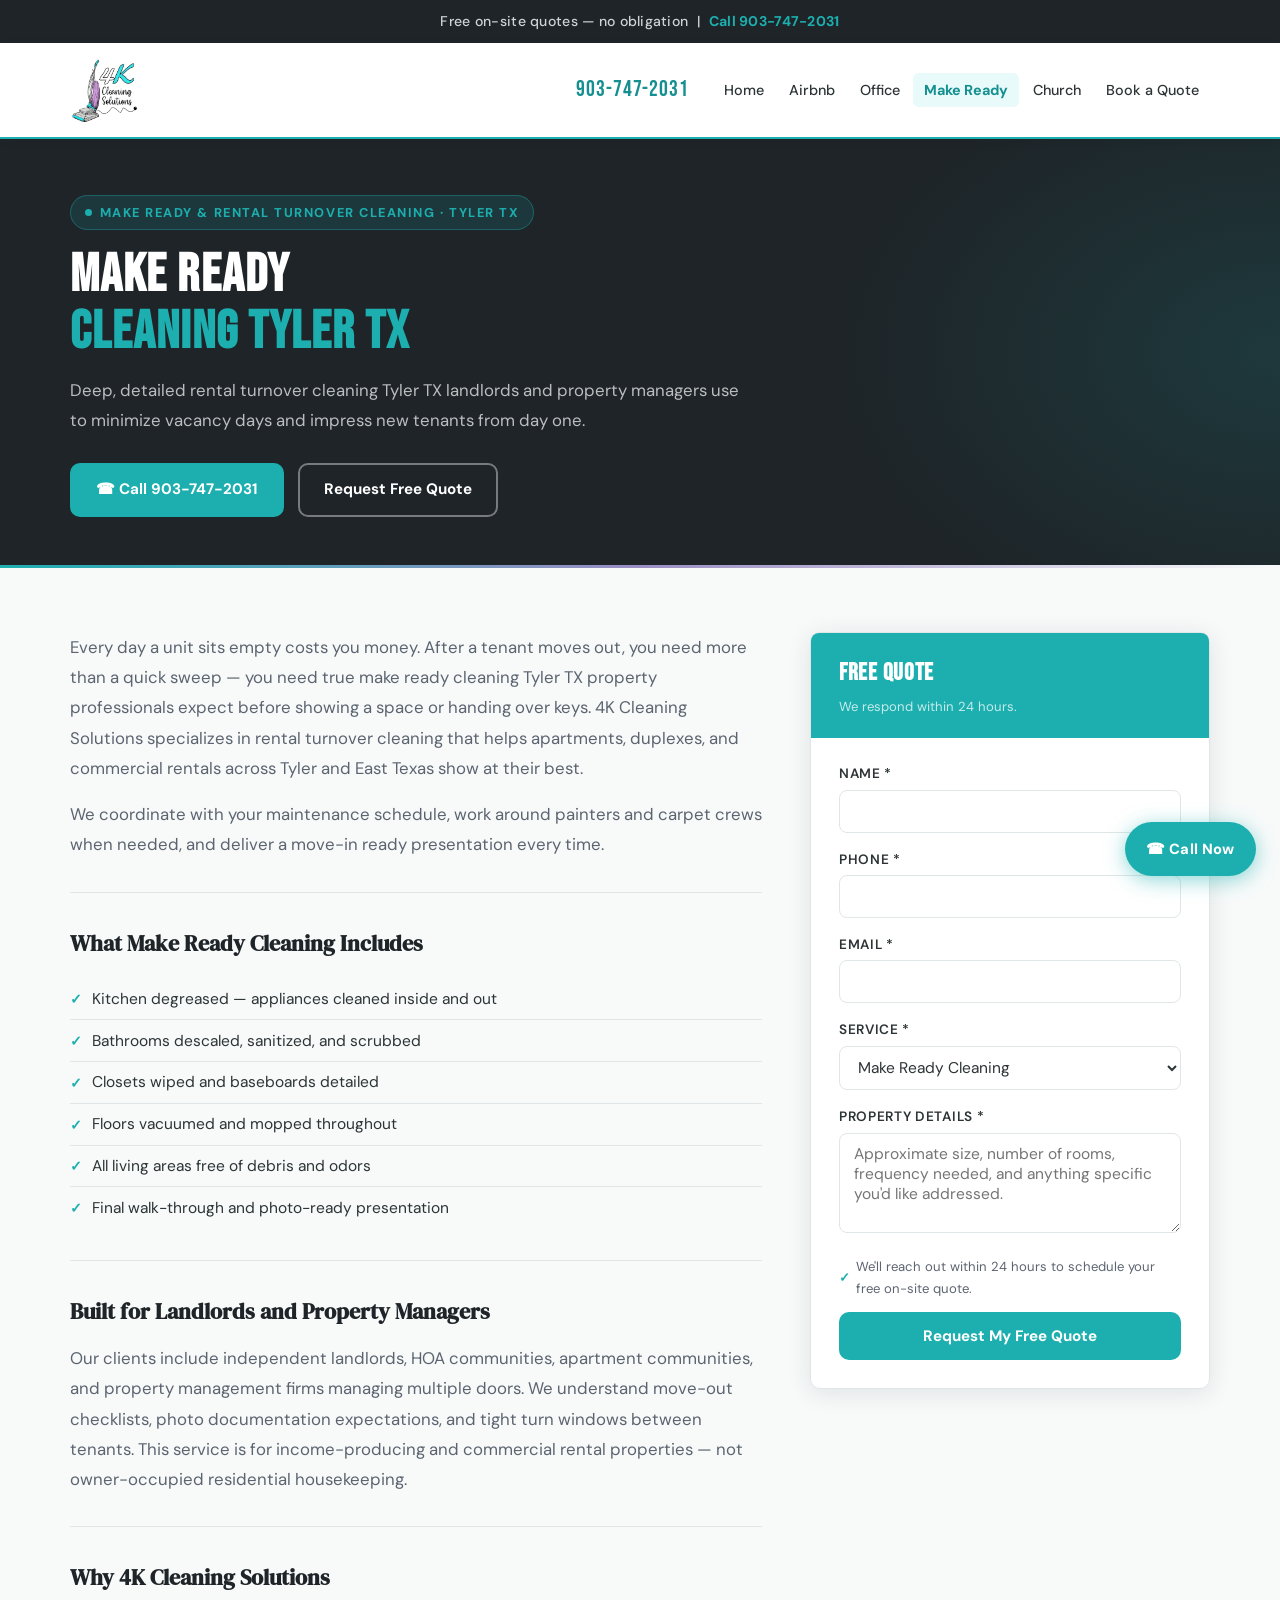
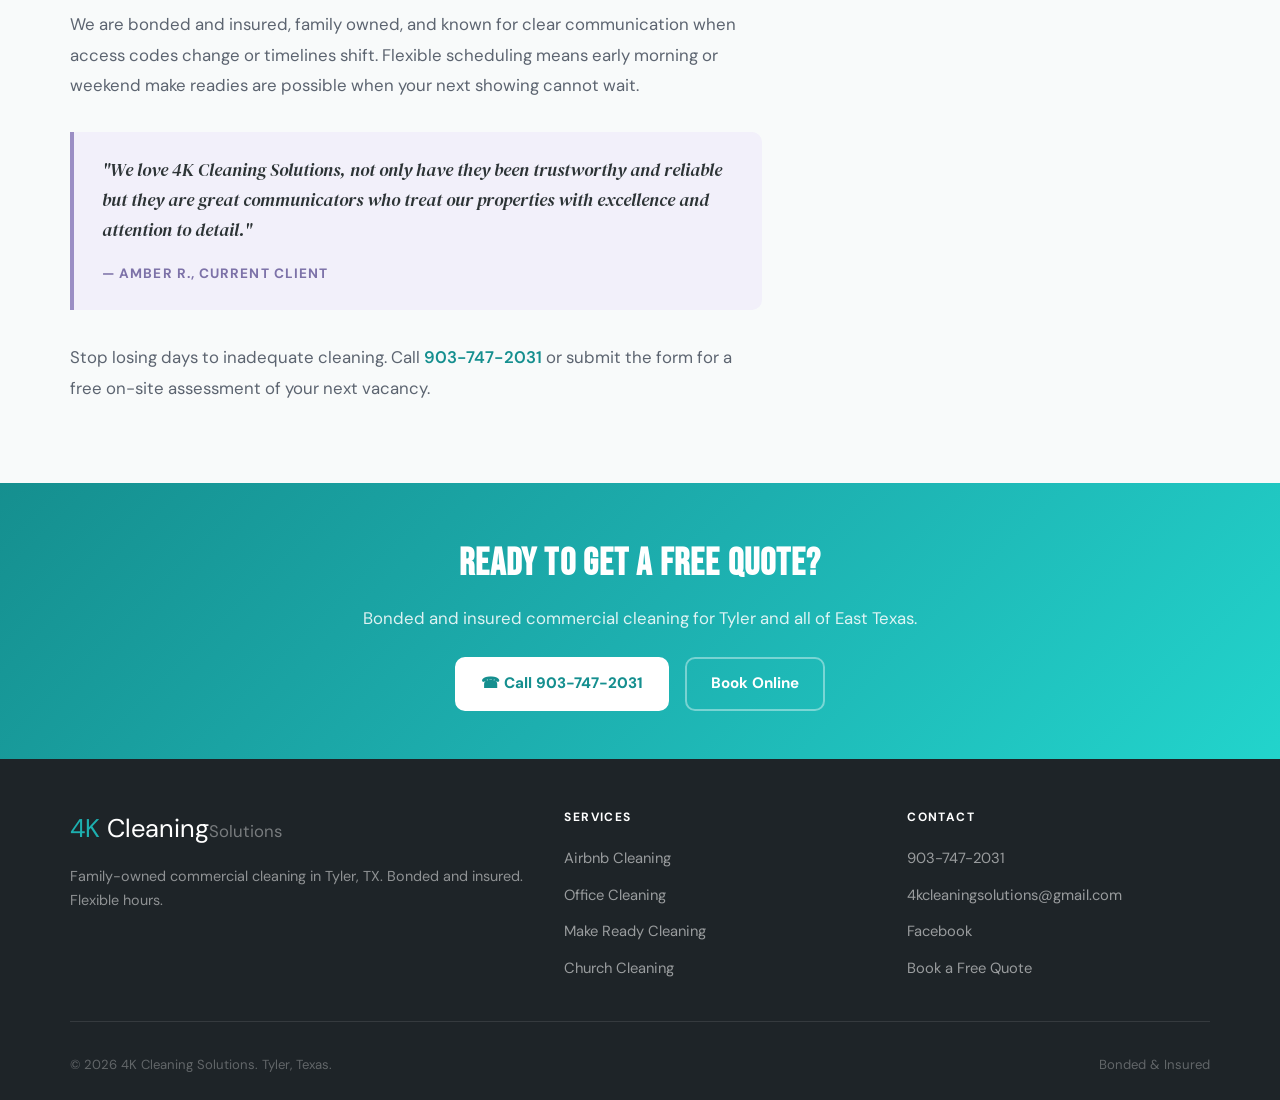
<file: make-ready-cleaning-tyler-tx.html>
<!DOCTYPE html>
<html lang="en">
<head>
  <meta charset="UTF-8">
  <meta name="viewport" content="width=device-width, initial-scale=1.0">
  <title>Make Ready Cleaning Tyler TX | Rental Turnover Cleaning | 4K Cleaning Solutions</title>
  <meta name="description" content="Make ready cleaning Tyler TX for landlords and property managers. Rental turnover cleaning that gets units market-ready fast. Bonded and insured. 903-747-2031.">
  <link rel="stylesheet" href="css/styles.css">
  <link rel="icon" type="image/jpeg" href="FB_IMG_1780632750692.jpg">
</head>
<body>
<div class="alert-bar">Free on-site quotes — no obligation &nbsp;|&nbsp; <a href="tel:9037472031">Call 903-747-2031</a></div>
<header class="site-header">
  <div class="container header-inner">
    <a href="index.html" class="logo">
      <img src="FB_IMG_1780632750692.jpg" alt="4K Cleaning Solutions" class="logo-img">
    </a>
    <div class="header-right">
      <a href="tel:9037472031" class="header-phone">903-747-2031</a>
      <button class="nav-toggle" type="button">Menu</button>
      <nav class="main-nav">
        <ul>
          <li><a href="index.html">Home</a></li>
          <li><a href="airbnb-cleaning-tyler-tx.html">Airbnb</a></li>
          <li><a href="office-cleaning-tyler-tx.html">Office</a></li>
          <li><a href="make-ready-cleaning-tyler-tx.html" class="active">Make Ready</a></li>
          <li><a href="church-cleaning-tyler-tx.html" >Church</a></li>
          <li><a href="contact-book-tyler-tx.html">Book a Quote</a></li>
        </ul>
      </nav>
    </div>
  </div>
</header>
<section class="service-hero">
  <div class="container">
    <div class="service-hero-inner">
      <div class="hero-eyebrow" style="margin-bottom:1rem;"><span class="badge-dot"></span> Make Ready &amp; Rental Turnover Cleaning · Tyler TX</div>
      <h1>Make Ready<br><em>Cleaning Tyler TX</em></h1>
      <p class="service-hero-lead">Deep, detailed rental turnover cleaning Tyler TX landlords and property managers use to minimize vacancy days and impress new tenants from day one.</p>
      <div style="display:flex;gap:0.85rem;flex-wrap:wrap;">
        <a href="tel:9037472031" class="btn btn-primary">&#9742; Call 903-747-2031</a>
        <a href="#quote-form" class="btn btn-outline">Request Free Quote</a>
      </div>
    </div>
  </div>
</section>
<hr class="divider">
<section class="section">
  <div class="container">
    <div class="content-form-grid">
      <div class="service-content"><p>Every day a unit sits empty costs you money. After a tenant moves out, you need more than a quick sweep — you need true make ready cleaning Tyler TX property professionals expect before showing a space or handing over keys. 4K Cleaning Solutions specializes in rental turnover cleaning that helps apartments, duplexes, and commercial rentals across Tyler and East Texas show at their best.</p>
        <p>We coordinate with your maintenance schedule, work around painters and carpet crews when needed, and deliver a move-in ready presentation every time.</p>
        <h2>What Make Ready Cleaning Includes</h2>
        <ul class="trust-list">
          <li>Kitchen degreased — appliances cleaned inside and out</li>
          <li>Bathrooms descaled, sanitized, and scrubbed</li>
          <li>Closets wiped and baseboards detailed</li>
          <li>Floors vacuumed and mopped throughout</li>
          <li>All living areas free of debris and odors</li>
          <li>Final walk-through and photo-ready presentation</li>
        </ul>
        <h2>Built for Landlords and Property Managers</h2>
        <p>Our clients include independent landlords, HOA communities, apartment communities, and property management firms managing multiple doors. We understand move-out checklists, photo documentation expectations, and tight turn windows between tenants. This service is for income-producing and commercial rental properties — not owner-occupied residential housekeeping.</p>
        <h2>Why 4K Cleaning Solutions</h2>
        <p>We are bonded and insured, family owned, and known for clear communication when access codes change or timelines shift. Flexible scheduling means early morning or weekend make readies are possible when your next showing cannot wait.</p>
        <div class="testimonial-block">
          <blockquote>"We love 4K Cleaning Solutions, not only have they been trustworthy and reliable but they are great communicators who treat our properties with excellence and attention to detail."</blockquote>
          <cite>— Amber R., Current Client</cite>
        </div>
        <p>Stop losing days to inadequate cleaning. Call <a href="tel:9037472031">903-747-2031</a> or submit the form for a free on-site assessment of your next vacancy.</p></div>
      <div class="sticky-form-wrap">
        <div class="form-card" id="quote-form">
          <div class="form-card-header"><h2>Free Quote</h2><p>We respond within 24 hours.</p></div>
          <form id="quote-form-el" onsubmit="submitQuote(event)">
            <div class="form-group"><label>Name *</label><input type="text" id="q-name" required></div>
            <div class="form-group"><label>Phone *</label><input type="tel" id="q-phone" required></div>
            <div class="form-group"><label>Email *</label><input type="email" id="q-email" required></div>
            <div class="form-group"><label>Service *</label>
              <select id="q-service" required>
                <option value="">Select a service</option>
                <option>Airbnb Cleaning</option>
                <option>Office Cleaning</option>
                <option selected>Make Ready Cleaning</option>
                <option>Church Cleaning</option>
                <option>Gym Cleaning</option>
                <option>Floor Cleaning</option>
                <option>Other Commercial</option>
              </select>
            </div>
            <div class="form-group"><label>Property Details *</label><textarea id="q-details" required placeholder="Approximate size, number of rooms, frequency needed, and anything specific you'd like addressed."></textarea></div>
            <p class="form-submit-note">We'll reach out within 24 hours to schedule your free on-site quote.</p>
            <button type="submit" class="btn btn-primary btn-full" id="q-btn">Request My Free Quote</button>
            <p id="q-msg" style="display:none;margin-top:1rem;text-align:center;font-weight:700;"></p>
          </form>
          <script>
async function submitQuote(e) {
  e.preventDefault();
  const btn = document.getElementById('q-btn');
  const msg = document.getElementById('q-msg');
  btn.disabled = true;
  btn.textContent = 'Sending...';
  const contact = {
    id: crypto.randomUUID(),
    business: document.getElementById('q-name').value.trim(),
    contact: document.getElementById('q-name').value.trim(),
    phone: document.getElementById('q-phone').value.trim(),
    email: document.getElementById('q-email').value.trim(),
    address: '',
    status: 'lead',
    notes: document.getElementById('q-details').value.trim(),
    services: [{ service: document.getElementById('q-service').value, frequency:'', address:'', rate:'', monthlyRate:'', cleanerRate:'', tax:'taxable', cleaner:'', hours:'', nextclean:'', extraCleaners:[] }],
    invoices: [],
    balance: '0',
    balanceDue: ''
  };
  try {
    const res = await fetch('https://twohzspcpnoeoutxdcdz.supabase.co/rest/v1/contacts', {
      method: 'POST',
      headers: {
        'Content-Type': 'application/json',
        'apikey': 'sb_publishable_MbIxbCay3ePDbYBd68jC5g_8n_fNiI6',
        'Prefer': 'return=minimal'
      },
      body: JSON.stringify(contact)
    });
    if (res.ok) {
      msg.style.display = 'block';
      msg.style.color = 'var(--teal)';
      msg.textContent = 'Thanks! We will reach out within 24 hours.';
      document.getElementById('quote-form-el').reset();
      // Best-effort lead-notification email — must not block or override the success message
      try {
        await fetch('https://twohzspcpnoeoutxdcdz.supabase.co/functions/v1/notify-lead', {
          method: 'POST',
          headers: { 'Content-Type': 'application/json' },
          body: JSON.stringify({
            name: contact.contact,
            phone: contact.phone,
            email: contact.email,
            service: contact.services[0].service,
            notes: contact.notes
          })
        });
      } catch (_) { /* lead already saved; email is best-effort */ }
    } else {
      throw new Error('Failed');
    }
  } catch {
    msg.style.display = 'block';
    msg.style.color = 'red';
    msg.textContent = 'Something went wrong. Please call us at 903-747-2031.';
  }
  btn.disabled = false;
  btn.textContent = 'Request My Free Quote';
}
          </script>
        </div>
      </div>
    </div>
  </div>
</section>
<section class="cta-strip">
  <div class="container">
    <h2>Ready to Get a Free Quote?</h2>
    <p>Bonded and insured commercial cleaning for Tyler and all of East Texas.</p>
    <div style="display:flex;gap:1rem;justify-content:center;flex-wrap:wrap;">
      <a href="tel:9037472031" class="btn btn-white">&#9742; Call 903-747-2031</a>
      <a href="contact-book-tyler-tx.html" class="btn btn-outline">Book Online</a>
    </div>
  </div>
</section>
<footer class="site-footer">
  <div class="container">
    <div class="footer-grid">
      <div class="footer-brand">
        <div class="logo-text"><span class="logo-name"><span style="color:var(--teal)">4K</span> Cleaning</span><span class="logo-tag">Solutions</span></div>
        <p>Family-owned commercial cleaning in Tyler, TX. Bonded and insured. Flexible hours.</p>
      </div>
      <div class="footer-col"><h4>Services</h4><ul>
        <li><a href="airbnb-cleaning-tyler-tx.html">Airbnb Cleaning</a></li>
        <li><a href="office-cleaning-tyler-tx.html">Office Cleaning</a></li>
        <li><a href="make-ready-cleaning-tyler-tx.html">Make Ready Cleaning</a></li>
        <li><a href="church-cleaning-tyler-tx.html">Church Cleaning</a></li>
      </ul></div>
      <div class="footer-col"><h4>Contact</h4><ul>
        <li><a href="tel:9037472031">903-747-2031</a></li>
        <li><a href="mailto:4kcleaningsolutions@gmail.com">4kcleaningsolutions@gmail.com</a></li>
        <li><a href="https://www.facebook.com/profile.php?id=61575894995929" target="_blank" rel="noopener">Facebook</a></li>
        <li><a href="contact-book-tyler-tx.html">Book a Free Quote</a></li>
      </ul></div>
    </div>
    <div class="footer-bottom"><span>&copy; 2026 4K Cleaning Solutions. Tyler, Texas.</span><span>Bonded &amp; Insured</span></div>
  </div>
</footer>
<a href="tel:9037472031" class="sticky-call">&#9742; Call Now</a>
<script src="js/main.js"></script>
</body>
</html>
</file>
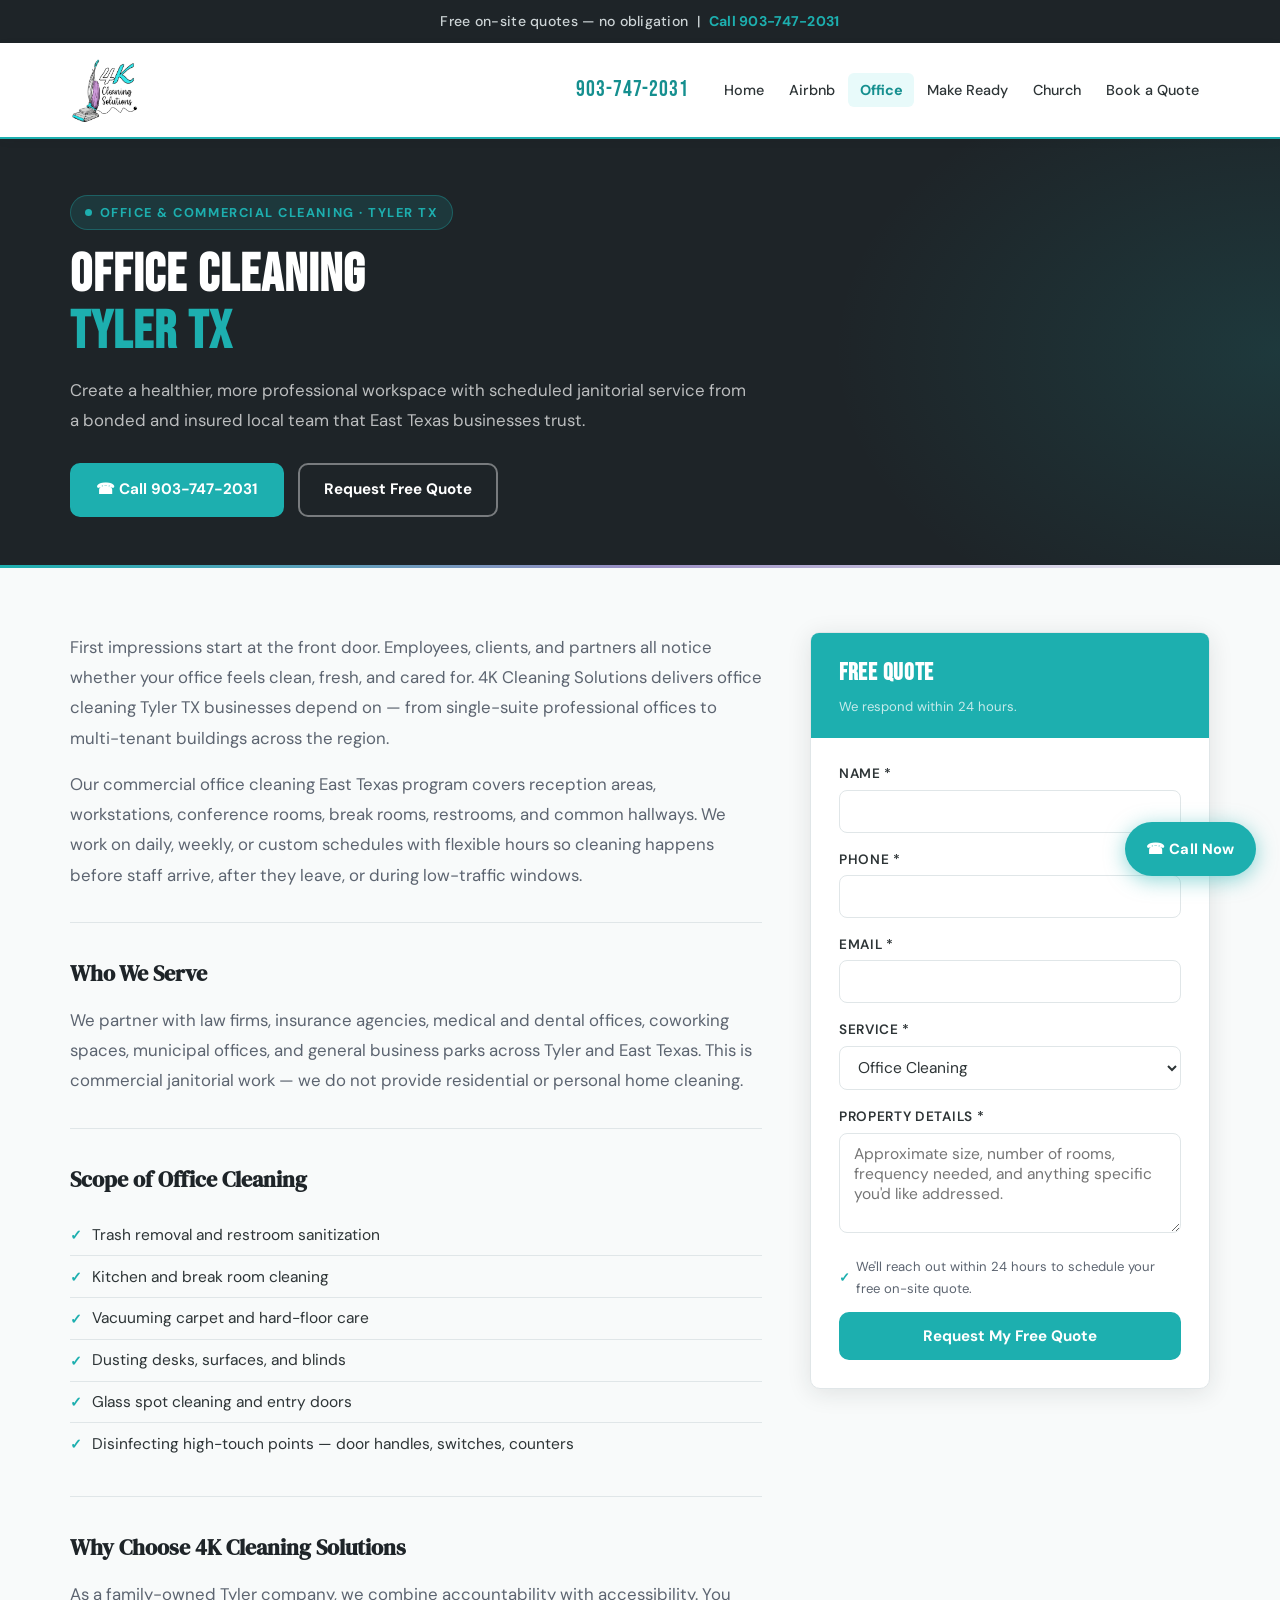
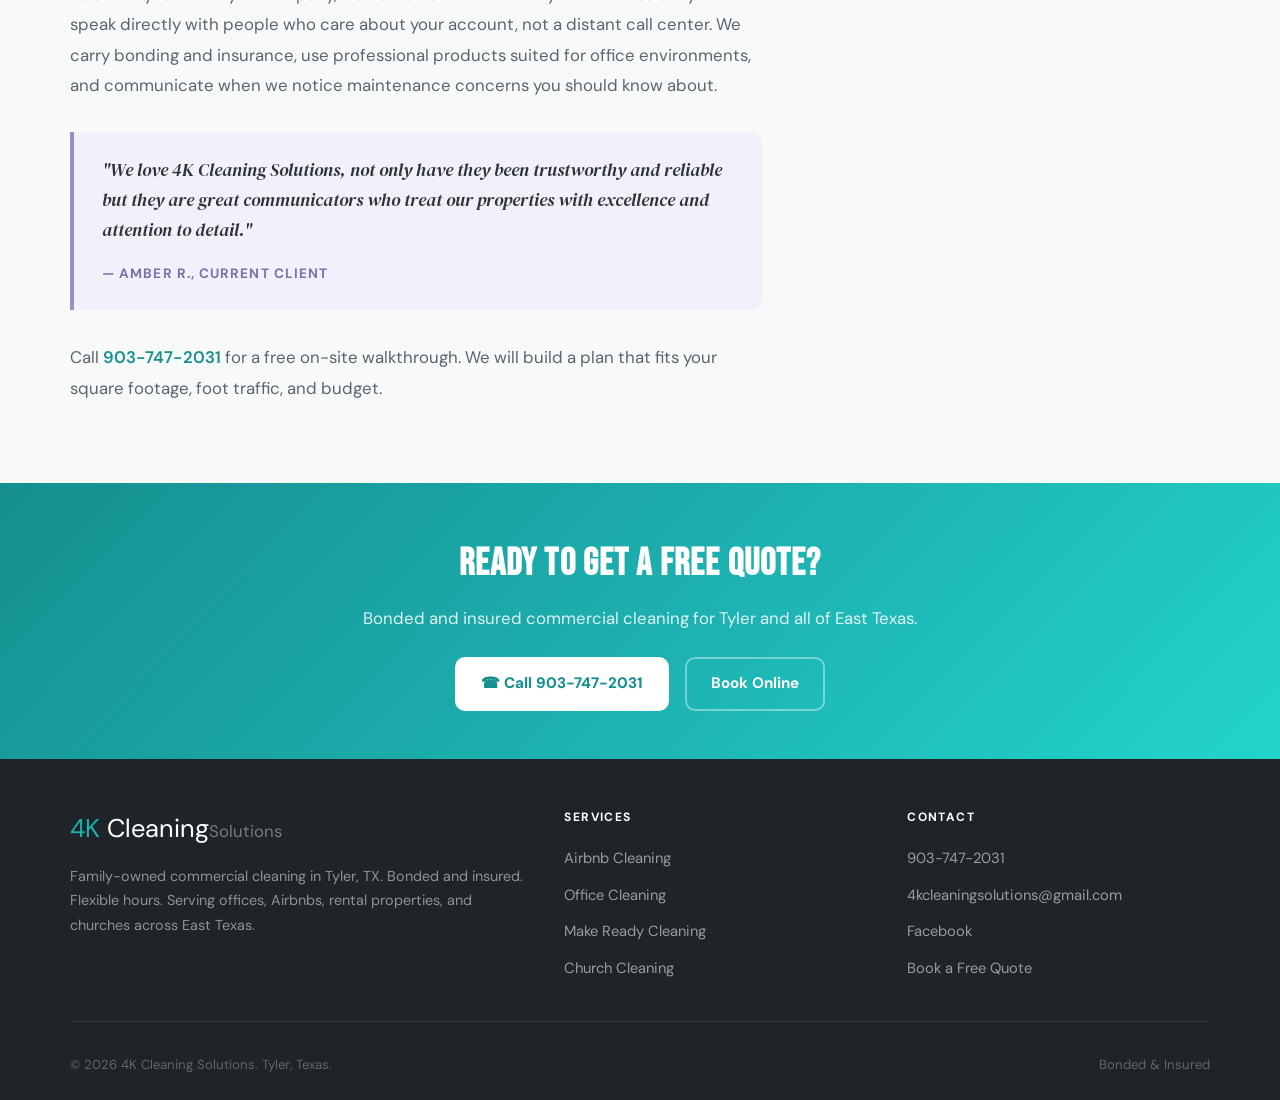
<file: office-cleaning-tyler-tx.html>
<!DOCTYPE html>
<html lang="en">
<head>
  <meta charset="UTF-8">
  <meta name="viewport" content="width=device-width, initial-scale=1.0">
  <title>Office Cleaning Tyler TX | Commercial Office Cleaning East Texas | 4K Cleaning Solutions</title>
  <meta name="description" content="Office cleaning Tyler TX and commercial office cleaning East Texas. Janitorial services for workspaces, professional buildings, and medical offices. Bonded and insured. 903-747-2031.">
  <link rel="stylesheet" href="css/styles.css">
  <link rel="icon" type="image/jpeg" href="FB_IMG_1780632750692.jpg">
</head>
<body>
<div class="alert-bar">Free on-site quotes — no obligation &nbsp;|&nbsp; <a href="tel:9037472031">Call 903-747-2031</a></div>
<header class="site-header">
  <div class="container header-inner">
    <a href="index.html" class="logo">
      <img src="FB_IMG_1780632750692.jpg" alt="4K Cleaning Solutions" class="logo-img">
    </a>
    <div class="header-right">
      <a href="tel:9037472031" class="header-phone">903-747-2031</a>
      <button class="nav-toggle" type="button">Menu</button>
      <nav class="main-nav">
        <ul>
          <li><a href="index.html">Home</a></li>
          <li><a href="airbnb-cleaning-tyler-tx.html">Airbnb</a></li>
          <li><a href="office-cleaning-tyler-tx.html" class="active">Office</a></li>
          <li><a href="make-ready-cleaning-tyler-tx.html">Make Ready</a></li>
          <li><a href="church-cleaning-tyler-tx.html">Church</a></li>
          <li><a href="contact-book-tyler-tx.html">Book a Quote</a></li>
        </ul>
      </nav>
    </div>
  </div>
</header>
<section class="service-hero">
  <div class="container">
    <div class="service-hero-inner">
      <div class="hero-eyebrow" style="margin-bottom:1rem;"><span class="badge-dot"></span> Office &amp; Commercial Cleaning · Tyler TX</div>
      <h1>Office Cleaning<br><em>Tyler TX</em></h1>
      <p class="service-hero-lead">Create a healthier, more professional workspace with scheduled janitorial service from a bonded and insured local team that East Texas businesses trust.</p>
      <div style="display:flex;gap:0.85rem;flex-wrap:wrap;">
        <a href="tel:9037472031" class="btn btn-primary">&#9742; Call 903-747-2031</a>
        <a href="#quote-form" class="btn btn-outline">Request Free Quote</a>
      </div>
    </div>
  </div>
</section>
<hr class="divider">
<section class="section">
  <div class="container">
    <div class="content-form-grid">
      <div class="service-content">
        <p>First impressions start at the front door. Employees, clients, and partners all notice whether your office feels clean, fresh, and cared for. 4K Cleaning Solutions delivers office cleaning Tyler TX businesses depend on — from single-suite professional offices to multi-tenant buildings across the region.</p>
        <p>Our commercial office cleaning East Texas program covers reception areas, workstations, conference rooms, break rooms, restrooms, and common hallways. We work on daily, weekly, or custom schedules with flexible hours so cleaning happens before staff arrive, after they leave, or during low-traffic windows.</p>
        <h2>Who We Serve</h2>
        <p>We partner with law firms, insurance agencies, medical and dental offices, coworking spaces, municipal offices, and general business parks across Tyler and East Texas. This is commercial janitorial work — we do not provide residential or personal home cleaning.</p>
        <h2>Scope of Office Cleaning</h2>
        <ul class="trust-list">
          <li>Trash removal and restroom sanitization</li>
          <li>Kitchen and break room cleaning</li>
          <li>Vacuuming carpet and hard-floor care</li>
          <li>Dusting desks, surfaces, and blinds</li>
          <li>Glass spot cleaning and entry doors</li>
          <li>Disinfecting high-touch points — door handles, switches, counters</li>
        </ul>
        <h2>Why Choose 4K Cleaning Solutions</h2>
        <p>As a family-owned Tyler company, we combine accountability with accessibility. You speak directly with people who care about your account, not a distant call center. We carry bonding and insurance, use professional products suited for office environments, and communicate when we notice maintenance concerns you should know about.</p>
        <div class="testimonial-block">
          <blockquote>"We love 4K Cleaning Solutions, not only have they been trustworthy and reliable but they are great communicators who treat our properties with excellence and attention to detail."</blockquote>
          <cite>— Amber R., Current Client</cite>
        </div>
        <p>Call <a href="tel:9037472031">903-747-2031</a> for a free on-site walkthrough. We will build a plan that fits your square footage, foot traffic, and budget.</p>
      </div>
      <div class="sticky-form-wrap">
        <div class="form-card" id="quote-form">
          <div class="form-card-header"><h2>Free Quote</h2><p>We respond within 24 hours.</p></div>
          <form id="quote-form-el" onsubmit="submitQuote(event)">
            <div class="form-group"><label>Name *</label><input type="text" id="q-name" required></div>
            <div class="form-group"><label>Phone *</label><input type="tel" id="q-phone" required></div>
            <div class="form-group"><label>Email *</label><input type="email" id="q-email" required></div>
            <div class="form-group"><label>Service *</label>
              <select id="q-service" required>
                <option value="">Select a service</option>
                <option>Airbnb Cleaning</option>
                <option selected>Office Cleaning</option>
                <option>Make Ready Cleaning</option>
                <option>Church Cleaning</option>
                <option>Gym Cleaning</option>
                <option>Floor Cleaning</option>
                <option>Other Commercial</option>
              </select>
            </div>
            <div class="form-group"><label>Property Details *</label><textarea id="q-details" required placeholder="Approximate size, number of rooms, frequency needed, and anything specific you'd like addressed."></textarea></div>
            <p class="form-submit-note">We'll reach out within 24 hours to schedule your free on-site quote.</p>
            <button type="submit" class="btn btn-primary btn-full" id="q-btn">Request My Free Quote</button>
            <p id="q-msg" style="display:none;margin-top:1rem;text-align:center;font-weight:700;"></p>
          </form>
          <script>
async function submitQuote(e) {
  e.preventDefault();
  const btn = document.getElementById('q-btn');
  const msg = document.getElementById('q-msg');
  btn.disabled = true;
  btn.textContent = 'Sending...';
  const contact = {
    id: crypto.randomUUID(),
    business: document.getElementById('q-name').value.trim(),
    contact: document.getElementById('q-name').value.trim(),
    phone: document.getElementById('q-phone').value.trim(),
    email: document.getElementById('q-email').value.trim(),
    address: '',
    status: 'lead',
    notes: document.getElementById('q-details').value.trim(),
    services: [{ service: document.getElementById('q-service').value, frequency:'', address:'', rate:'', monthlyRate:'', cleanerRate:'', tax:'taxable', cleaner:'', hours:'', nextclean:'', extraCleaners:[] }],
    invoices: [],
    balance: '0',
    balanceDue: ''
  };
  try {
    const res = await fetch('https://twohzspcpnoeoutxdcdz.supabase.co/rest/v1/contacts', {
      method: 'POST',
      headers: {
        'Content-Type': 'application/json',
        'apikey': 'sb_publishable_MbIxbCay3ePDbYBd68jC5g_8n_fNiI6',
        'Prefer': 'return=minimal'
      },
      body: JSON.stringify(contact)
    });
    if (res.ok) {
      msg.style.display = 'block';
      msg.style.color = 'var(--teal)';
      msg.textContent = 'Thanks! We will reach out within 24 hours.';
      document.getElementById('quote-form-el').reset();
      // Best-effort lead-notification email — must not block or override the success message
      try {
        await fetch('https://twohzspcpnoeoutxdcdz.supabase.co/functions/v1/notify-lead', {
          method: 'POST',
          headers: { 'Content-Type': 'application/json' },
          body: JSON.stringify({
            name: contact.contact,
            phone: contact.phone,
            email: contact.email,
            service: contact.services[0].service,
            notes: contact.notes
          })
        });
      } catch (_) { /* lead already saved; email is best-effort */ }
    } else {
      throw new Error('Failed');
    }
  } catch {
    msg.style.display = 'block';
    msg.style.color = 'red';
    msg.textContent = 'Something went wrong. Please call us at 903-747-2031.';
  }
  btn.disabled = false;
  btn.textContent = 'Request My Free Quote';
}
          </script>
        </div>
      </div>
    </div>
  </div>
</section>
<section class="cta-strip">
  <div class="container">
    <h2>Ready to Get a Free Quote?</h2>
    <p>Bonded and insured commercial cleaning for Tyler and all of East Texas.</p>
    <div style="display:flex;gap:1rem;justify-content:center;flex-wrap:wrap;">
      <a href="tel:9037472031" class="btn btn-white">&#9742; Call 903-747-2031</a>
      <a href="contact-book-tyler-tx.html" class="btn btn-outline">Book Online</a>
    </div>
  </div>
</section>
<footer class="site-footer">
  <div class="container">
    <div class="footer-grid">
      <div class="footer-brand">
        <div class="logo-text"><span class="logo-name"><span style="color:var(--teal)">4K</span> Cleaning</span><span class="logo-tag">Solutions</span></div>
        <p>Family-owned commercial cleaning in Tyler, TX. Bonded and insured. Flexible hours. Serving offices, Airbnbs, rental properties, and churches across East Texas.</p>
      </div>
      <div class="footer-col"><h4>Services</h4><ul>
        <li><a href="airbnb-cleaning-tyler-tx.html">Airbnb Cleaning</a></li>
        <li><a href="office-cleaning-tyler-tx.html">Office Cleaning</a></li>
        <li><a href="make-ready-cleaning-tyler-tx.html">Make Ready Cleaning</a></li>
        <li><a href="church-cleaning-tyler-tx.html">Church Cleaning</a></li>
      </ul></div>
      <div class="footer-col"><h4>Contact</h4><ul>
        <li><a href="tel:9037472031">903-747-2031</a></li>
        <li><a href="mailto:4kcleaningsolutions@gmail.com">4kcleaningsolutions@gmail.com</a></li>
        <li><a href="https://www.facebook.com/profile.php?id=61575894995929" target="_blank" rel="noopener">Facebook</a></li>
        <li><a href="contact-book-tyler-tx.html">Book a Free Quote</a></li>
      </ul></div>
    </div>
    <div class="footer-bottom"><span>&copy; 2026 4K Cleaning Solutions. Tyler, Texas.</span><span>Bonded &amp; Insured</span></div>
  </div>
</footer>
<a href="tel:9037472031" class="sticky-call">&#9742; Call Now</a>
<script src="js/main.js"></script>
</body>
</html>
</file>
<file: css/styles.css>
@import url('https://fonts.googleapis.com/css2?family=Bebas+Neue&family=DM+Sans:wght@300;400;500;600;700&family=DM+Serif+Display:ital@0;1&display=swap');

:root {
  --teal: #1DAFAF;
  --teal-dark: #158f8f;
  --teal-light: #e8fafa;
  --lavender: #9B8EC4;
  --lavender-dark: #7d72a8;
  --lavender-light: #f2f0fa;
  --charcoal: #1e2428;
  --charcoal-mid: #2d3436;
  --muted: #5c6470;
  --border: #e0e6e8;
  --white: #ffffff;
  --off-white: #f8fafa;
  --shadow-sm: 0 2px 8px rgba(30,36,40,0.07);
  --shadow-md: 0 4px 24px rgba(30,36,40,0.11);
  --shadow-lg: 0 8px 40px rgba(30,36,40,0.14);
  --radius: 10px;
  --font-display: 'Bebas Neue', sans-serif;
  --font-serif: 'DM Serif Display', serif;
  --font-body: 'DM Sans', sans-serif;
}

*, *::before, *::after { box-sizing: border-box; margin: 0; padding: 0; }
html { scroll-behavior: smooth; }
body {
  font-family: var(--font-body);
  color: var(--charcoal-mid);
  background: var(--off-white);
  line-height: 1.7;
  font-size: 1.05rem;
  overflow-x: hidden;
}
img { max-width: 100%; height: auto; display: block; }
a { color: var(--teal-dark); text-decoration: none; }
a:hover { text-decoration: underline; }

.container {
  width: min(1140px, 92vw);
  margin: 0 auto;
}

/* ── HEADER ── */
.site-header {
  background: var(--white);
  border-bottom: 2px solid var(--teal);
  position: sticky;
  top: 0;
  z-index: 100;
  box-shadow: var(--shadow-sm);
}
.header-inner {
  display: flex;
  align-items: center;
  justify-content: space-between;
  gap: 1rem;
  padding: 0.75rem 0;
}
.logo {
  text-decoration: none;
  display: flex;
  align-items: center;
}

.logo-img {
  height: 70px;
  width: auto;
  object-fit: contain;
}

@media (max-width: 768px) {
  .logo-img {
    height: 40px;
  }
}
.header-right {
  display: flex;
  align-items: center;
  gap: 1.5rem;
}
.header-phone {
  font-family: var(--font-display);
  font-size: 1.35rem;
  letter-spacing: 0.04em;
  color: var(--teal-dark);
  white-space: nowrap;
}
.nav-toggle {
  display: none;
  background: var(--teal);
  color: var(--white);
  border: none;
  padding: 0.45rem 0.9rem;
  border-radius: 6px;
  cursor: pointer;
  font-family: var(--font-body);
  font-size: 0.9rem;
  font-weight: 600;
}
.main-nav ul {
  list-style: none;
  display: flex;
  flex-wrap: wrap;
  gap: 0.1rem 0.15rem;
}
.main-nav a {
  color: var(--charcoal-mid);
  font-weight: 500;
  font-size: 0.9rem;
  text-decoration: none;
  padding: 0.3rem 0.7rem;
  border-radius: 6px;
  transition: background 0.15s, color 0.15s;
  display: block;
}
.main-nav a:hover,
.main-nav a.active {
  background: var(--teal-light);
  color: var(--teal-dark);
  text-decoration: none;
}
.main-nav a.active {
  font-weight: 700;
}

/* ── ALERT BAR ── */
.alert-bar {
  background: var(--charcoal);
  color: #cdd4d6;
  text-align: center;
  padding: 0.6rem 1rem;
  font-size: 0.88rem;
  font-weight: 500;
  letter-spacing: 0.02em;
}
.alert-bar a { color: var(--teal); font-weight: 700; }
.alert-bar a:hover { text-decoration: underline; }

/* ── HERO ── */
.hero {
  position: relative;
  background: var(--charcoal);
  color: var(--white);
  padding: 4.5rem 0 3.5rem;
  overflow: hidden;
}
.hero::before {
  content: '';
  position: absolute;
  inset: 0;
  background:
    radial-gradient(ellipse 60% 80% at 80% 50%, rgba(29,175,175,0.18) 0%, transparent 70%),
    radial-gradient(ellipse 40% 60% at 20% 80%, rgba(155,142,196,0.15) 0%, transparent 60%);
  pointer-events: none;
}
.hero-inner {
  position: relative;
  z-index: 1;
  display: grid;
  grid-template-columns: 1fr 420px;
  gap: 3rem;
  align-items: center;
}
.hero-content {
  display: flex;
  align-items: center;
  justify-content: space-between;
  gap: 2rem;
}
.hero-text {
  flex: 1;
}
.hero-logo {
  flex-shrink: 0;
}
.hero-logo-img {
  height: 220px;
  width: auto;
  filter: drop-shadow(0 4px 24px rgba(0,0,0,0.4));
}
.hero-eyebrow {
  display: inline-flex;
  align-items: center;
  gap: 0.5rem;
  background: rgba(29,175,175,0.15);
  border: 1px solid rgba(29,175,175,0.35);
  color: var(--teal);
  font-size: 0.8rem;
  font-weight: 700;
  text-transform: uppercase;
  letter-spacing: 0.12em;
  padding: 0.35rem 0.85rem;
  border-radius: 50px;
  margin-bottom: 1.25rem;
}
.hero h1 {
  font-family: var(--font-display);
  font-size: clamp(2.8rem, 5.5vw, 4.2rem);
  line-height: 1.0;
  letter-spacing: 0.02em;
  margin-bottom: 1.25rem;
  color: var(--white);
}
.hero h1 em {
  font-style: normal;
  color: var(--teal);
}
.hero-lead {
  font-size: 1.1rem;
  color: rgba(255,255,255,0.7);
  max-width: 36rem;
  margin-bottom: 2rem;
  line-height: 1.75;
}
.hero-actions {
  display: flex;
  flex-wrap: wrap;
  gap: 0.85rem;
  align-items: center;
}
.hero-badges {
  display: flex;
  flex-wrap: wrap;
  gap: 0.75rem;
  margin-top: 2rem;
}
.badge {
  display: flex;
  align-items: center;
  gap: 0.4rem;
  background: rgba(255,255,255,0.07);
  border: 1px solid rgba(255,255,255,0.12);
  padding: 0.4rem 0.9rem;
  border-radius: 50px;
  font-size: 0.82rem;
  font-weight: 600;
  color: rgba(255,255,255,0.8);
}
.badge-dot {
  width: 7px;
  height: 7px;
  background: var(--teal);
  border-radius: 50%;
  flex-shrink: 0;
}

/* Hero form card */
.hero-form-card {
  background: var(--white);
  border-radius: var(--radius);
  padding: 2rem;
  box-shadow: var(--shadow-lg);
  position: relative;
  z-index: 1;
}
.hero-form-card h2 {
  font-family: var(--font-serif);
  font-size: 1.35rem;
  color: var(--charcoal);
  margin-bottom: 0.25rem;
}
.hero-form-card .form-sub {
  font-size: 0.85rem;
  color: var(--muted);
  margin-bottom: 1.25rem;
}

/* ── BUTTONS ── */
.btn {
  display: inline-flex;
  align-items: center;
  gap: 0.5rem;
  padding: 0.75rem 1.5rem;
  border-radius: var(--radius);
  font-family: var(--font-body);
  font-weight: 700;
  font-size: 0.95rem;
  text-decoration: none;
  border: 2px solid transparent;
  cursor: pointer;
  transition: all 0.18s ease;
  white-space: nowrap;
}
.btn-primary {
  background: var(--teal);
  color: var(--white);
  border-color: var(--teal);
}
.btn-primary:hover {
  background: var(--teal-dark);
  border-color: var(--teal-dark);
  color: var(--white);
  text-decoration: none;
  transform: translateY(-1px);
  box-shadow: 0 4px 16px rgba(29,175,175,0.35);
}
.btn-outline {
  background: transparent;
  color: var(--white);
  border-color: rgba(255,255,255,0.4);
}
.btn-outline:hover {
  background: rgba(255,255,255,0.1);
  border-color: var(--white);
  color: var(--white);
  text-decoration: none;
}
.btn-lavender {
  background: var(--lavender);
  color: var(--white);
  border-color: var(--lavender);
}
.btn-lavender:hover {
  background: var(--lavender-dark);
  border-color: var(--lavender-dark);
  color: var(--white);
  text-decoration: none;
  transform: translateY(-1px);
}
.btn-sm {
  padding: 0.5rem 1rem;
  font-size: 0.88rem;
}
.btn-full { width: 100%; justify-content: center; }

/* ── FORM ── */
.form-group { margin-bottom: 0.9rem; }
.form-group label {
  display: block;
  font-weight: 600;
  font-size: 0.85rem;
  margin-bottom: 0.3rem;
  color: var(--charcoal-mid);
  text-transform: uppercase;
  letter-spacing: 0.05em;
}
.form-group input,
.form-group select,
.form-group textarea {
  width: 100%;
  padding: 0.65rem 0.85rem;
  border: 1.5px solid var(--border);
  border-radius: 8px;
  font-family: var(--font-body);
  font-size: 0.97rem;
  color: var(--charcoal-mid);
  background: var(--white);
  transition: border-color 0.15s;
}
.form-group textarea { min-height: 100px; resize: vertical; }
.form-group input:focus,
.form-group select:focus,
.form-group textarea:focus {
  outline: none;
  border-color: var(--teal);
  box-shadow: 0 0 0 3px rgba(29,175,175,0.12);
}
.form-submit-note {
  font-size: 0.82rem;
  color: var(--muted);
  margin-bottom: 0.75rem;
  display: flex;
  align-items: center;
  gap: 0.4rem;
}
.form-submit-note::before {
  content: '✓';
  color: var(--teal);
  font-weight: 700;
}

/* ── SECTIONS ── */
.section { padding: 4rem 0; }
.section-sm { padding: 2.5rem 0; }
.section-dark {
  background: var(--charcoal);
  color: var(--white);
}
.section-teal {
  background: var(--teal);
  color: var(--white);
}
.section-white { background: var(--white); }

.section-label {
  display: inline-block;
  font-size: 0.75rem;
  font-weight: 700;
  text-transform: uppercase;
  letter-spacing: 0.14em;
  color: var(--teal);
  margin-bottom: 0.6rem;
}
.section-dark .section-label { color: var(--teal); }
.section-title {
  font-family: var(--font-display);
  font-size: clamp(1.8rem, 3.5vw, 2.6rem);
  letter-spacing: 0.02em;
  line-height: 1.05;
  margin-bottom: 1rem;
  color: var(--charcoal);
}
.section-dark .section-title { color: var(--white); }
.section-sub {
  font-size: 1.05rem;
  color: var(--muted);
  max-width: 38rem;
  line-height: 1.75;
}
.section-dark .section-sub { color: rgba(255,255,255,0.65); }
.section-header { margin-bottom: 2.5rem; }
.section-header.centered { text-align: center; }
.section-header.centered .section-sub { margin: 0 auto; }

/* ── GRIDS ── */
.grid-2 {
  display: grid;
  grid-template-columns: 1fr 1fr;
  gap: 2.5rem;
  align-items: start;
}
.grid-3 {
  display: grid;
  grid-template-columns: repeat(3, 1fr);
  gap: 1.75rem;
}
.grid-4 {
  display: grid;
  grid-template-columns: repeat(4, 1fr);
  gap: 1.5rem;
}

/* ── CARDS ── */
.card {
  background: var(--white);
  border: 1.5px solid var(--border);
  border-radius: var(--radius);
  padding: 1.75rem;
  box-shadow: var(--shadow-sm);
  transition: box-shadow 0.2s, transform 0.2s;
}
.card:hover {
  box-shadow: var(--shadow-md);
  transform: translateY(-2px);
}
.card-icon {
  font-size: 2rem;
  margin-bottom: 1rem;
}
.card h3 {
  font-family: var(--font-serif);
  font-size: 1.2rem;
  margin-bottom: 0.5rem;
  color: var(--charcoal);
}
.card h3 a { color: inherit; text-decoration: none; }
.card h3 a:hover { color: var(--teal-dark); }
.card p { color: var(--muted); font-size: 0.95rem; line-height: 1.65; }

/* service card variant */
.service-card {
  border-top: 3px solid var(--teal);
  position: relative;
  overflow: hidden;
}
.service-card::after {
  content: '';
  position: absolute;
  bottom: 0; right: 0;
  width: 80px; height: 80px;
  background: var(--teal-light);
  border-radius: 50% 0 0 0;
  transition: width 0.3s, height 0.3s;
}
.service-card:hover::after { width: 120px; height: 120px; }

/* ── TRUST LIST ── */
.trust-list {
  list-style: none;
  padding: 0;
  margin: 1rem 0;
}
.trust-list li {
  display: flex;
  align-items: flex-start;
  gap: 0.65rem;
  padding: 0.45rem 0;
  font-size: 0.97rem;
  color: var(--charcoal-mid);
  border-bottom: 1px solid var(--border);
}
.trust-list li:last-child { border-bottom: none; }
.trust-list li::before {
  content: '✓';
  color: var(--teal);
  font-weight: 700;
  font-size: 0.9rem;
  margin-top: 0.1rem;
  flex-shrink: 0;
}

/* ── TESTIMONIAL ── */
.testimonial-block {
  background: var(--lavender-light);
  border-left: 4px solid var(--lavender);
  border-radius: 0 var(--radius) var(--radius) 0;
  padding: 1.5rem 1.75rem;
  margin: 2rem 0;
}
.testimonial-block blockquote {
  font-family: var(--font-serif);
  font-size: 1.1rem;
  font-style: italic;
  color: var(--charcoal-mid);
  line-height: 1.7;
  margin: 0 0 0.75rem;
}
.testimonial-block cite {
  font-style: normal;
  font-size: 0.85rem;
  font-weight: 700;
  color: var(--lavender-dark);
  text-transform: uppercase;
  letter-spacing: 0.08em;
}

/* ── STAT ROW ── */
.stat-row {
  display: flex;
  gap: 2rem;
  flex-wrap: wrap;
  margin-top: 2rem;
}
.stat {
  display: flex;
  flex-direction: column;
}
.stat-num {
  font-family: var(--font-display);
  font-size: 2.2rem;
  letter-spacing: 0.02em;
  color: var(--teal);
  line-height: 1;
}
.stat-label {
  font-size: 0.8rem;
  font-weight: 600;
  text-transform: uppercase;
  letter-spacing: 0.08em;
  color: var(--muted);
  margin-top: 0.2rem;
}

/* ── SERVICE PAGE HERO ── */
.service-hero {
  background: var(--charcoal);
  color: var(--white);
  padding: 3.5rem 0 3rem;
  position: relative;
  overflow: hidden;
}
.service-hero::before {
  content: '';
  position: absolute;
  inset: 0;
  background: radial-gradient(ellipse 50% 100% at 100% 50%, rgba(29,175,175,0.15) 0%, transparent 70%);
  pointer-events: none;
}
.service-hero-inner {
  position: relative;
  z-index: 1;
  max-width: 680px;
}
.service-hero h1 {
  font-family: var(--font-display);
  font-size: clamp(2.2rem, 4.5vw, 3.4rem);
  letter-spacing: 0.02em;
  line-height: 1.05;
  margin-bottom: 1rem;
  color: var(--white);
}
.service-hero h1 em {
  font-style: normal;
  color: var(--teal);
}
.service-hero-lead {
  font-size: 1.05rem;
  color: rgba(255,255,255,0.7);
  margin-bottom: 1.75rem;
  line-height: 1.75;
}

/* ── CONTENT + FORM LAYOUT ── */
.content-form-grid {
  display: grid;
  grid-template-columns: 1fr 400px;
  gap: 3rem;
  align-items: start;
}
.service-content h2 {
  font-family: var(--font-serif);
  font-size: 1.4rem;
  color: var(--charcoal);
  margin: 2rem 0 0.75rem;
  padding-top: 2rem;
  border-top: 1px solid var(--border);
}
.service-content h2:first-child {
  border-top: none;
  padding-top: 0;
  margin-top: 0;
}
.service-content p {
  color: var(--muted);
  margin-bottom: 1rem;
  line-height: 1.8;
}
.service-content p a { color: var(--teal-dark); font-weight: 600; }

/* sticky form */
.sticky-form-wrap { position: sticky; top: 90px; }
.form-card {
  background: var(--white);
  border: 1.5px solid var(--border);
  border-radius: var(--radius);
  padding: 1.75rem;
  box-shadow: var(--shadow-md);
}
.form-card-header {
  background: var(--teal);
  margin: -1.75rem -1.75rem 1.5rem;
  padding: 1.25rem 1.75rem;
  border-radius: calc(var(--radius) - 2px) calc(var(--radius) - 2px) 0 0;
}
.form-card-header h2 {
  font-family: var(--font-display);
  font-size: 1.5rem;
  letter-spacing: 0.03em;
  color: var(--white);
  margin: 0 0 0.15rem;
}
.form-card-header p {
  font-size: 0.82rem;
  color: rgba(255,255,255,0.75);
  margin: 0;
}

/* ── CTA STRIP ── */
.cta-strip {
  background: linear-gradient(135deg, var(--teal-dark) 0%, var(--teal) 50%, #22d4cc 100%);
  padding: 3rem 0;
  text-align: center;
  color: var(--white);
}
.cta-strip h2 {
  font-family: var(--font-display);
  font-size: clamp(1.8rem, 3vw, 2.5rem);
  letter-spacing: 0.03em;
  margin-bottom: 0.5rem;
}
.cta-strip p {
  font-size: 1.05rem;
  color: rgba(255,255,255,0.85);
  margin-bottom: 1.5rem;
}
.cta-strip .btn-white {
  background: var(--white);
  color: var(--teal-dark);
  border-color: var(--white);
  font-weight: 800;
}
.cta-strip .btn-white:hover {
  background: var(--teal-light);
  text-decoration: none;
}

/* ── FOOTER ── */
.site-footer {
  background: var(--charcoal);
  color: rgba(255,255,255,0.65);
  padding: 3rem 0 1.5rem;
}
.footer-grid {
  display: grid;
  grid-template-columns: 1.5fr 1fr 1fr;
  gap: 2.5rem;
  margin-bottom: 2rem;
  padding-bottom: 2rem;
  border-bottom: 1px solid rgba(255,255,255,0.1);
}
.footer-brand .logo-name { color: var(--white); font-size: 1.6rem; }
.footer-brand .logo-tag { color: rgba(255,255,255,0.4); }
.footer-brand p {
  font-size: 0.9rem;
  margin-top: 0.85rem;
  line-height: 1.7;
  color: rgba(255,255,255,0.5);
}
.footer-col h4 {
  font-size: 0.75rem;
  font-weight: 700;
  text-transform: uppercase;
  letter-spacing: 0.12em;
  color: var(--white);
  margin-bottom: 1rem;
}
.footer-col ul { list-style: none; }
.footer-col li { margin-bottom: 0.5rem; }
.footer-col a {
  color: rgba(255,255,255,0.55);
  font-size: 0.92rem;
  transition: color 0.15s;
}
.footer-col a:hover { color: var(--teal); text-decoration: none; }
.footer-bottom {
  display: flex;
  justify-content: space-between;
  align-items: center;
  font-size: 0.82rem;
  color: rgba(255,255,255,0.3);
  flex-wrap: wrap;
  gap: 0.5rem;
}
.footer-bottom a { color: rgba(255,255,255,0.4); }
.footer-bottom a:hover { color: var(--teal); }

/* ── STICKY CALL ── */
.sticky-call {
  position: fixed;
  bottom: 1.5rem;
  right: 1.5rem;
  z-index: 200;
  background: var(--teal);
  color: var(--white);
  padding: 0.9rem 1.35rem;
  border-radius: 50px;
  font-weight: 800;
  font-family: var(--font-body);
  font-size: 0.92rem;
  text-decoration: none;
  box-shadow: 0 4px 20px rgba(29,175,175,0.5);
  display: flex;
  align-items: center;
  gap: 0.5rem;
  letter-spacing: 0.02em;
  transition: all 0.18s;
}
.sticky-call:hover {
  background: var(--teal-dark);
  color: var(--white);
  text-decoration: none;
  transform: translateY(-2px);
  box-shadow: 0 6px 24px rgba(29,175,175,0.55);
}

/* ── DIVIDER ── */
.divider {
  height: 3px;
  background: linear-gradient(90deg, var(--teal), var(--lavender), transparent);
  border: none;
  margin: 0;
}

/* ── CONTACT PAGE ── */
.contact-info-block {
  background: var(--white);
  border: 1.5px solid var(--border);
  border-radius: var(--radius);
  padding: 2rem;
  box-shadow: var(--shadow-sm);
}
.contact-info-block h2 {
  font-family: var(--font-serif);
  font-size: 1.4rem;
  margin-bottom: 1.5rem;
  color: var(--charcoal);
}
.contact-row {
  display: flex;
  align-items: flex-start;
  gap: 1rem;
  padding: 1rem 0;
  border-bottom: 1px solid var(--border);
}
.contact-row:last-child { border-bottom: none; }
.contact-icon {
  font-size: 1.4rem;
  width: 2.5rem;
  text-align: center;
  flex-shrink: 0;
  margin-top: 0.1rem;
}
.contact-detail strong {
  display: block;
  font-size: 0.78rem;
  text-transform: uppercase;
  letter-spacing: 0.1em;
  color: var(--muted);
  font-weight: 700;
  margin-bottom: 0.2rem;
}
.contact-detail a, .contact-detail span {
  font-size: 1rem;
  color: var(--charcoal-mid);
  font-weight: 500;
}
.contact-detail a:hover { color: var(--teal-dark); }

/* ── MOBILE ── */
@media (max-width: 900px) {
  .hero-inner { grid-template-columns: 1fr; }
  .hero-form-card { display: none; }
  .hero-content { flex-direction: column; }
  .hero-logo-img { height: 140px; }
  .content-form-grid { grid-template-columns: 1fr; }
  .sticky-form-wrap { position: static; }
  .grid-3 { grid-template-columns: 1fr 1fr; }
  .grid-4 { grid-template-columns: 1fr 1fr; }
  .footer-grid { grid-template-columns: 1fr 1fr; }
}
@media (max-width: 640px) {
  .nav-toggle { display: block; }
  .main-nav { display: none; width: 100%; order: 4; }
  .main-nav.open { display: block; }
  .main-nav ul { flex-direction: column; gap: 0; }
  .main-nav li { border-bottom: 1px solid var(--border); }
  .main-nav a { padding: 0.7rem 0.5rem; border-radius: 0; }
  .header-inner { flex-wrap: wrap; }
  .grid-2 { grid-template-columns: 1fr; }
  .grid-3 { grid-template-columns: 1fr; }
  .grid-4 { grid-template-columns: 1fr 1fr; }
  .footer-grid { grid-template-columns: 1fr; }
  .sticky-call {
    bottom: 0; right: 0; left: 0;
    border-radius: 0;
    justify-content: center;
    padding: 1rem;
  }
  .stat-row { gap: 1.25rem; }
  .hero { padding: 3rem 0 2.5rem; }
}
</file>
